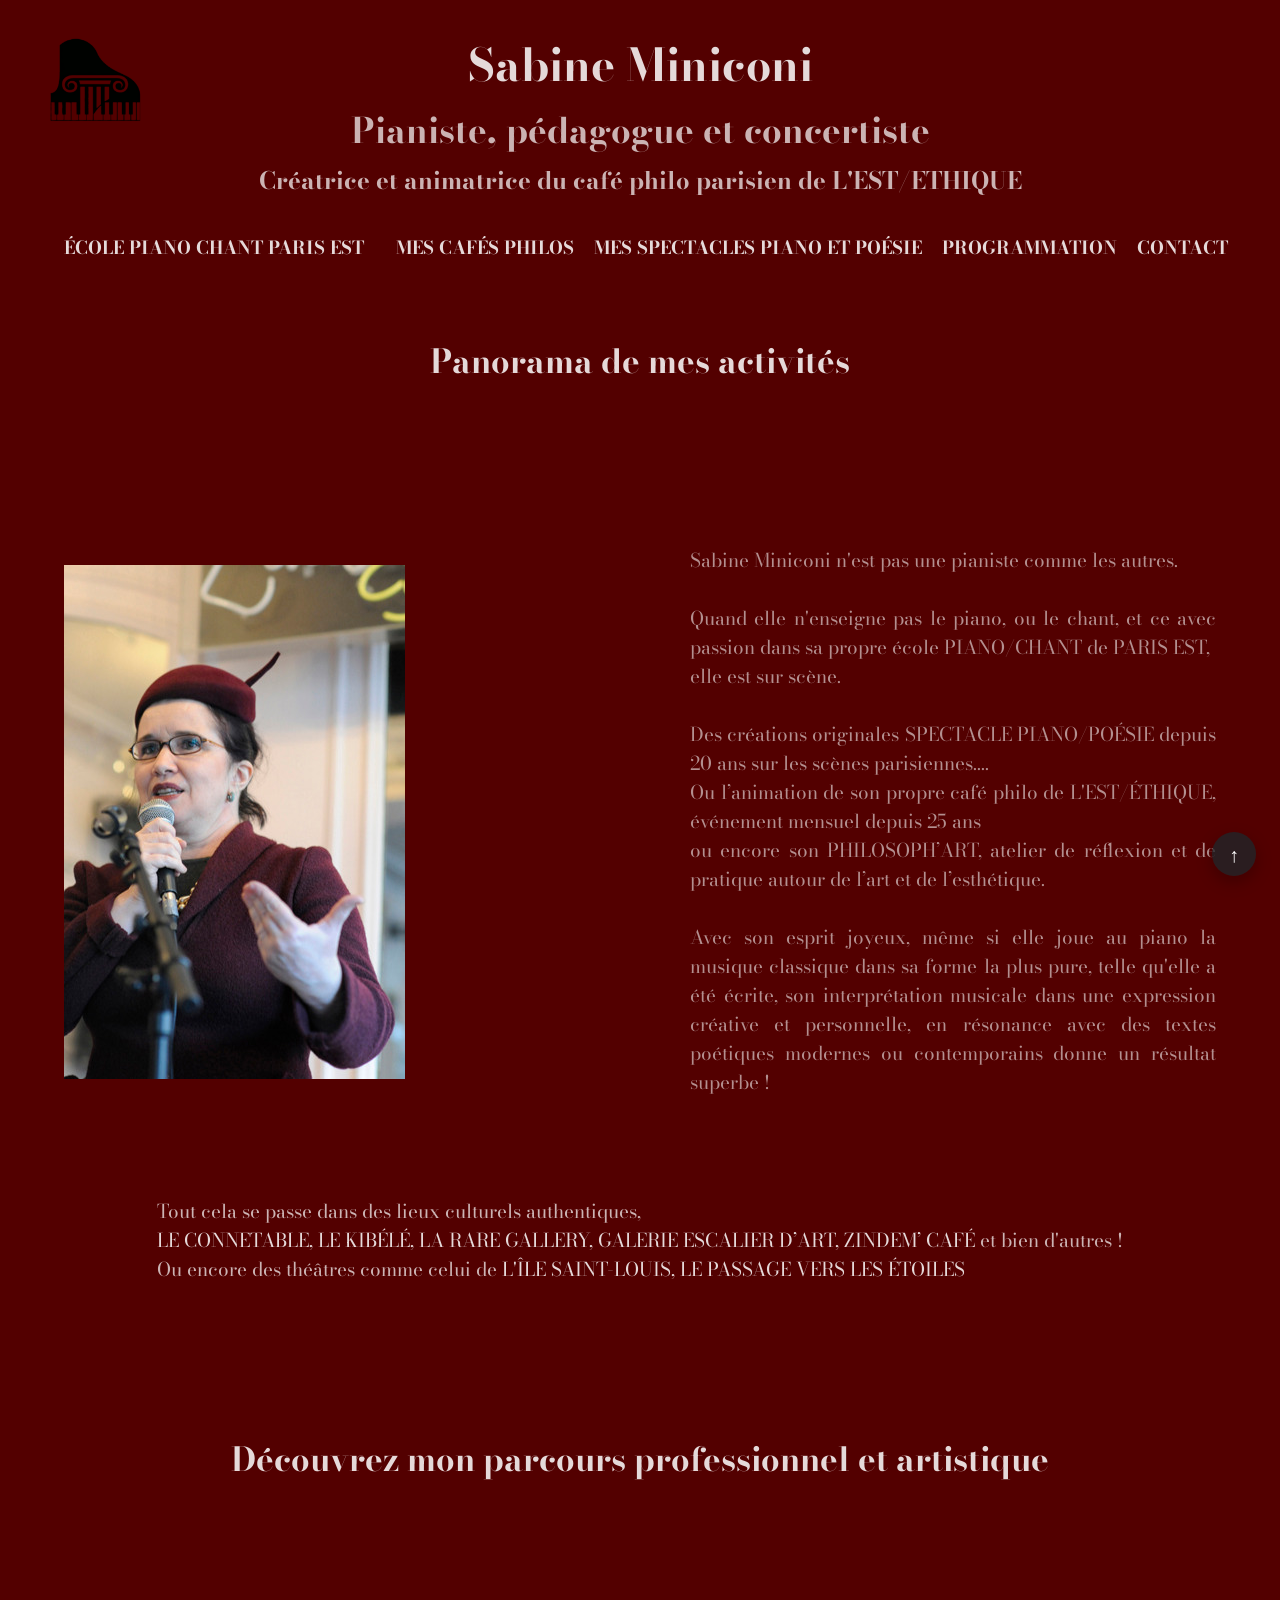
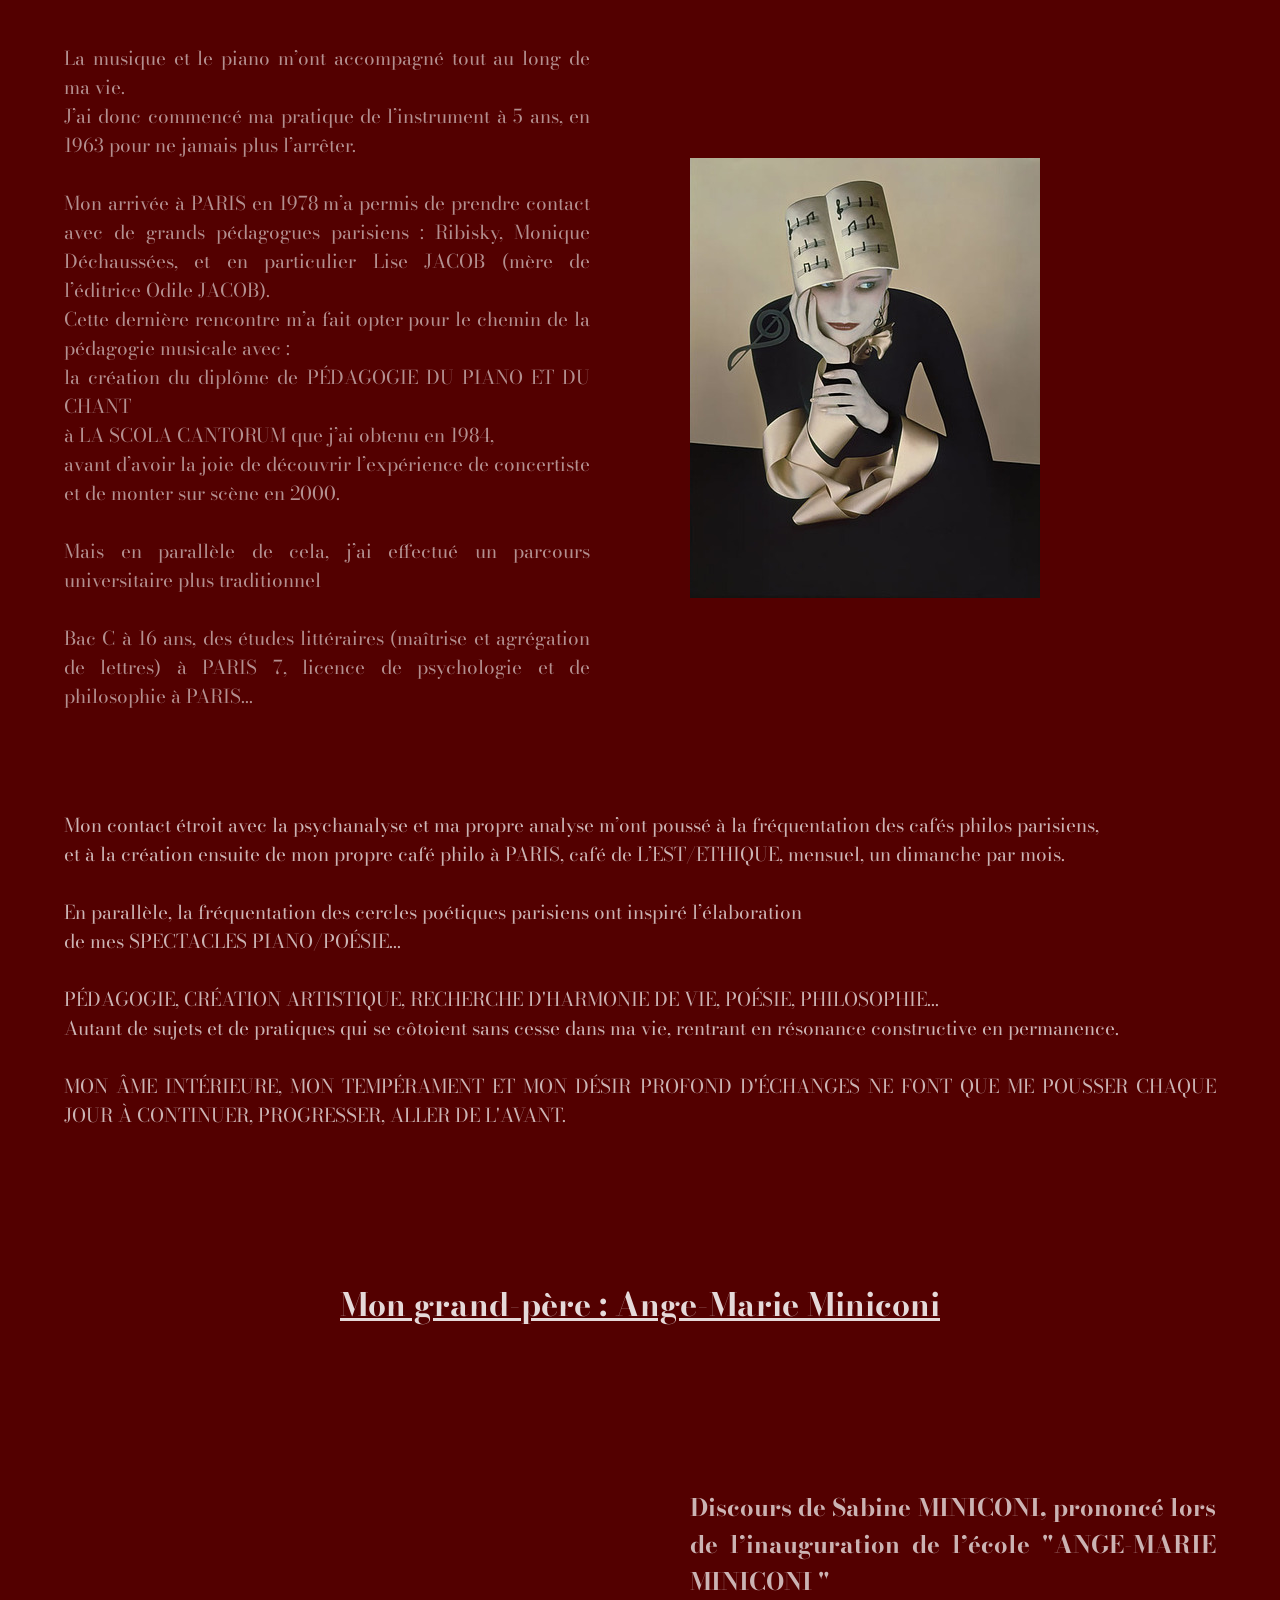
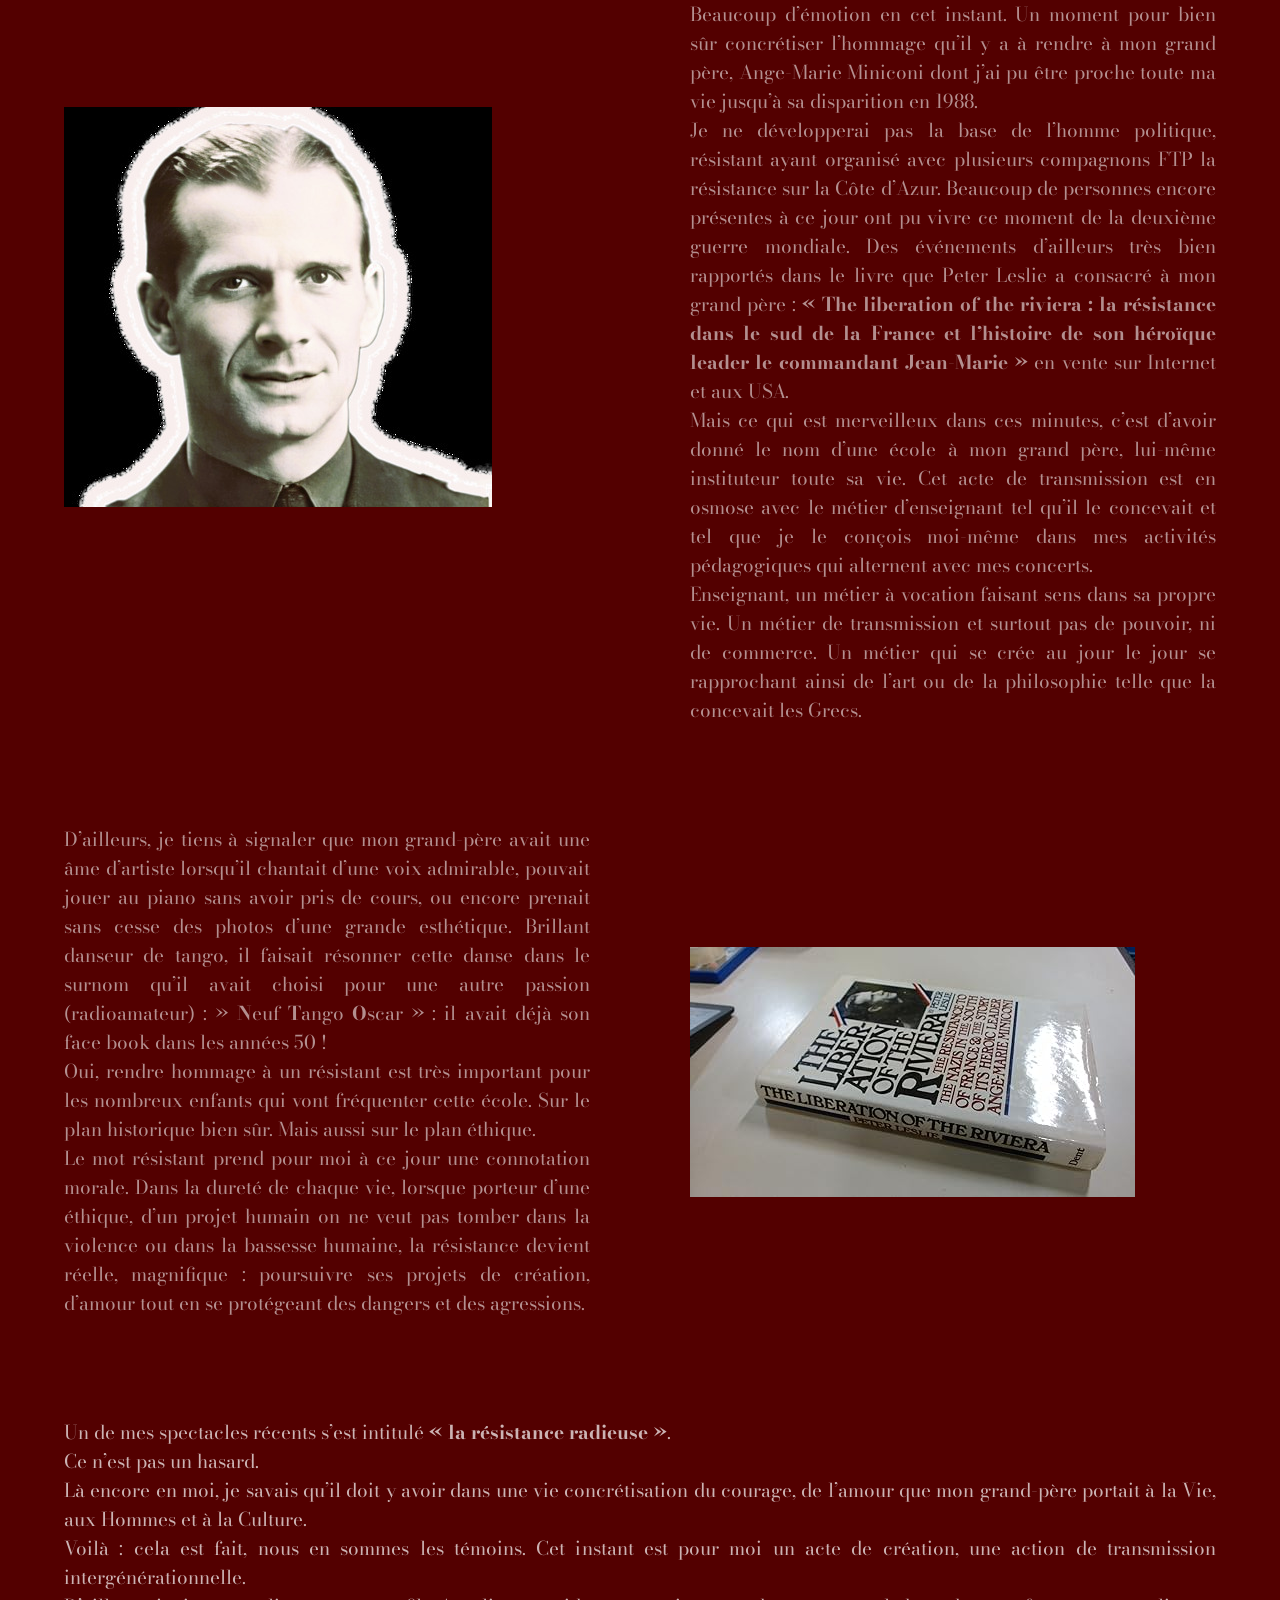
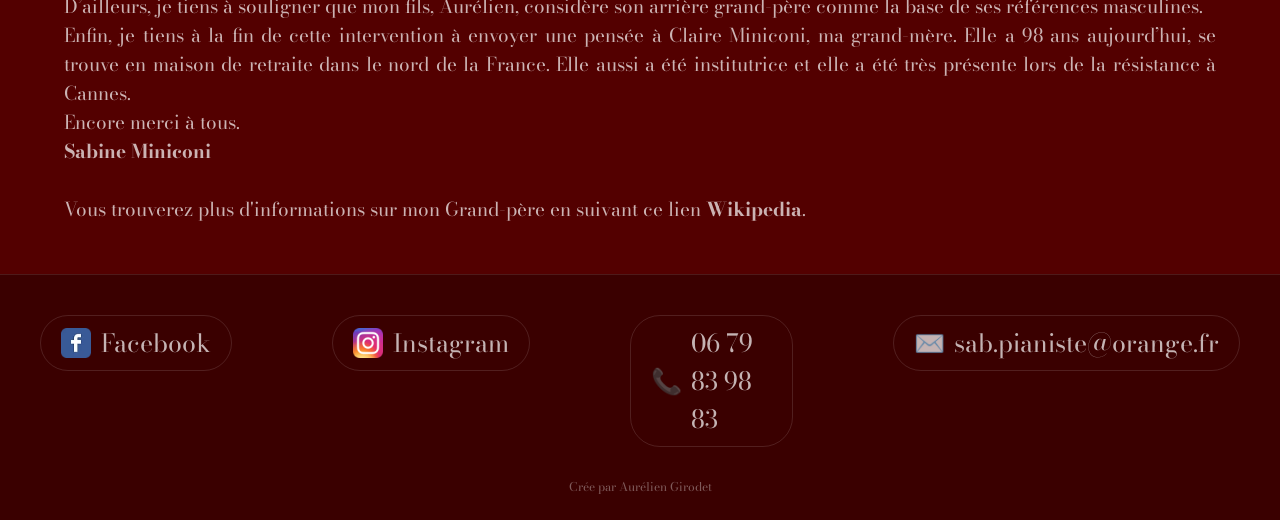
<file: index.html>
<!DOCTYPE html>
<html lang="fr">
<head>
    <meta charset="UTF-8">
    <meta name="viewport" content="width=device-width, initial-scale=1.0">
    <title>Sabine Miniconi</title>
    <link rel="preconnect" href="https://fonts.googleapis.com">
    <link rel="preconnect" href="https://fonts.gstatic.com" crossorigin>
    <link href="https://fonts.googleapis.com/css2?family=Bodoni+Moda:ital,opsz,wght@0,6..96,400..900;1,6..96,400..900&display=swap" rel="stylesheet">
    <link rel="stylesheet" href="style/style.css">
</head>
<body>
    <header class="header">

    <!-- AJOUT 1 : checkbox invisible, doit être AVANT tout le reste -->
    <input type="checkbox" id="menu-toggle">

    <div class="header-link">
        <a href="index.html" id="logo-link">
            <img src="img/header/logo_noir_fond_transparent.png" alt="Logo Sabine" class="logo-black">
            <img src="img/header/logo_blanc_fond_transparent.png" alt="Logo Sabine" class="logo-white">
        </a>
        <h1 class="header-title">
            <a href="index.html">Sabine Miniconi</a>
        </h1>
        <!-- AJOUT 2 : le bouton hamburger (label lié à la checkbox) -->
        <label for="menu-toggle" class="hamburger" aria-label="Ouvrir le menu">
            <span></span>
            <span></span>
            <span></span>
        </label>
    </div>

    <h2 class="header-title_second">Pianiste, pédagogue et concertiste</h2>
    <h2>Créatrice et animatrice du café philo parisien de L'EST/ETHIQUE</h2>

    <nav class="header-nav_bar">
        <div class="dropdown">
            <!-- AJOUT 3 : checkbox pour le sous-menu sur mobile -->
            <!-- <input type="checkbox" id="dd-ecole" class="dd-toggle"> -->
            <span class="dropbtn">école piano chant Paris Est</span>
            <div class="dropdown-content">
                <a href="pedagogie.html">Ma pédagogie</a>
                <a href="methode.html">Mes méthodes</a>
                <a href="parcours.html">Des parcours personnalisés</a>
                <a href="cours.html">Cours et stages</a>
            </div>
        </div>
        <a href="philo.html">Mes cafés philos</a>
        <a href="spectacle.html">Mes spectacles piano et poésie</a>
        <a href="programmation.html">Programmation</a>
        <a href="contact.html">Contact</a>
    </nav>

    </header>
    <main class="main">
        <article>
            <h1 class="article_title">Panorama de mes activités</h1>
            <div class="article_contain">
                <img src="img/index/index1_crop.jpg" alt="Photo de sabine" class="article_image">
                <div>
                    <p>Sabine Miniconi n'est pas une pianiste comme les autres. <br> <br>
                    Quand elle n'enseigne pas le piano, ou le chant, et ce avec passion dans sa propre école PIANO/CHANT de PARIS EST, <br> elle est sur scène. <br> <br>
                    Des créations originales <span class="uppercase">spectacle piano/poésie</span> depuis 20 ans sur les scènes parisiennes....<br>
                    Ou l’animation de son propre café philo de <span class="uppercase">l'est/éthique</span>, événement mensuel depuis 25 ans <br> 
                    ou encore son PHILOSOPH’ART, atelier de réflexion et de pratique autour de l’art et de l’esthétique. <br> <br>
                    Avec son esprit joyeux, même si elle joue au piano la musique classique dans sa forme la plus pure, telle qu'elle a été écrite, son interprétation musicale dans une expression créative et personnelle, en résonance avec des textes poétiques modernes ou contemporains donne un résultat superbe !</p>
                </div>                
            </div>
            <div class="article_footer">
                <div>
                    <p>Tout cela se passe dans des lieux culturels authentiques,</p>
                    <p><span class="uppercase very-white">Le Connetable, Le Kibélé, La Rare Gallery, Galerie Escalier D’Art, Zindem’ Café</span> et bien d'autres !</p>
                    <p>Ou encore des théâtres comme celui de <span class="uppercase very-white">L'île Saint-Louis, Le passage vers les étoiles</span></p>
                </div>
                
            </div>
        </article>
        <article>
            <h1 class="article_title">Découvrez mon parcours professionnel et artistique</h1>           
            <div class="article_contain">                
                <div>
                    <p>
                        <span class="texte_important">La musique et le piano m’ont accompagné tout au long de ma vie.</span> 
                        <br>
                        J’ai donc commencé ma pratique de l’instrument à 5 ans, en 1963 pour ne jamais plus l’arrêter. 
                        <br> <br>
                        Mon arrivée à PARIS en 1978 m’a permis de prendre contact avec de grands pédagogues parisiens : Ribisky, Monique Déchaussées, et en particulier Lise JACOB (mère de l’éditrice Odile JACOB). 
                        <br>
                        Cette dernière rencontre m’a fait opter pour le chemin de la pédagogie musicale avec : 
                        <br>
                        la création du  diplôme de <span class="uppercase">pédagogie du piano et du chant</span> <br>
                        à LA SCOLA CANTORUM que j’ai obtenu en 1984, <br>
                        avant d’avoir la joie de découvrir l’expérience de concertiste et de monter sur scène en 2000. 
                        <br> <br>
                        <span class="texte_important">Mais en parallèle de cela, j’ai effectué un parcours universitaire plus traditionnel</span> 
                        <br> <br>
                        Bac C à 16 ans, des études littéraires (maîtrise et agrégation de lettres) à PARIS 7, licence de psychologie et de philosophie à PARIS...
                    </p>
                </div>
                <img src="img/index/index2_crop_resize.jpg" alt="Exemple" class="article_image">         
            </div>
            <div class="article_footer">
                <p>
                    Mon contact étroit avec la psychanalyse et ma propre analyse m’ont poussé à la fréquentation des cafés philos parisiens, <br>
                    et <span class="texte_important">à la création ensuite de mon propre café philo à PARIS, café de L’EST/ETHIQUE, mensuel, un dimanche par mois.</span>
                    <br> <br>
                    En parallèle, la fréquentation des cercles poétiques parisiens ont inspiré l’élaboration <br>
                    de mes <span class="uppercase">spectacles piano/poésie</span>...
                    <br> <br>
                    <span class="uppercase">pédagogie, création artistique, recherche d'harmonie de vie, poésie, philosophie...</span> <br>
                    Autant de sujets et de pratiques qui se côtoient sans cesse dans ma vie, rentrant en résonance constructive en permanence. 
                    <br> 
                    <br>
                    <span class="uppercase">Mon âme intérieure, mon tempérament et mon désir profond d'échanges ne font que me pousser chaque jour à continuer, progresser, aller de l'avant.</span>
                </p>
            </div>              
        </article>
        <article>
            <h1 class="article_title title-papy">Mon grand-père : Ange-Marie Miniconi</h1>
            <div class="article_contain">
                <img src="img/index/index3_resize.jpg" alt="Photo de mon grand grand-père" class="article_image">
                <div>
                    <h2>Discours de Sabine MINICONI, prononcé lors de l’inauguration de l’école "ANGE-MARIE MINICONI "</h2>
                    <p>Beaucoup d’émotion en cet instant. Un moment pour bien sûr concrétiser l’hommage qu’il y a à rendre à mon grand père, Ange-Marie Miniconi dont j’ai pu être proche toute ma vie jusqu’à sa disparition en 1988. <br>
                    Je ne développerai pas la base de l’homme politique, résistant ayant organisé avec plusieurs compagnons FTP la résistance sur la Côte d’Azur. Beaucoup de personnes encore présentes à ce jour ont pu vivre ce moment de la deuxième guerre mondiale. Des événements d’ailleurs très bien rapportés dans le livre que Peter Leslie a consacré à mon grand père : <b>« The liberation of the riviera : la résistance dans le sud de la France et l’histoire de son héroïque leader le commandant Jean-Marie »</b> en vente sur Internet et aux USA. <br>
                    Mais ce qui est merveilleux dans ces minutes, c’est d’avoir donné le nom d’une école à mon grand père, lui-même instituteur toute sa vie. Cet acte de transmission est en osmose avec le métier d’enseignant tel qu’il le concevait et tel que je le conçois moi-même dans mes activités pédagogiques qui alternent avec mes concerts. <br>
                    Enseignant, un métier à vocation faisant sens dans sa propre vie. Un métier de transmission et surtout pas de pouvoir, ni de commerce. Un métier qui se crée au jour le jour se rapprochant ainsi de l’art ou de la philosophie telle que la concevait les Grecs.
                    </p>
                </div>  
            </div>
            <div class="article_contain">
                <div>
                    <p>
                    D’ailleurs, je tiens à signaler que mon grand-père avait une âme d’artiste lorsqu’il chantait d’une voix admirable, pouvait jouer au piano sans avoir pris de cours, ou encore prenait sans cesse des photos d’une grande esthétique. Brillant danseur de tango, il faisait résonner cette danse dans le surnom qu’il avait choisi pour une autre passion (radioamateur) : » <b>N</b>euf <b>T</b>ango <b>O</b>scar » : il avait déjà son face book dans les années 50 ! <br>
                    Oui, rendre hommage à un résistant est très important pour les nombreux enfants qui vont fréquenter cette école. Sur le plan historique bien sûr. Mais aussi sur le plan éthique. <br>
                    Le mot résistant prend pour moi à ce jour une connotation morale. Dans la dureté de chaque vie, lorsque porteur d’une éthique, d’un projet humain on ne veut pas tomber dans la violence ou dans la bassesse humaine, la résistance devient réelle, magnifique : poursuivre ses projets de création, d’amour tout en se protégeant des dangers et des agressions.
                    </p>
                </div>
                <img src="img/index/index4.jpg" alt="Photo du livre 'The liberation of the riviera'" class="article_image">
            </div> 
            <div class="article_footer">
                <p>
                    Un de mes spectacles récents s’est intitulé <b>« la résistance radieuse »</b>. <br>
                    Ce n’est pas un hasard. <br>
                    Là encore en moi, je savais qu’il doit y avoir dans une vie concrétisation du courage, de l’amour que mon grand-père portait à la Vie, aux Hommes et à la Culture. <br>
                    Voilà : cela est fait, nous en sommes les témoins. Cet instant est pour moi un acte de création, une action de transmission intergénérationnelle. <br>
                    D’ailleurs, je tiens à souligner que mon fils, Aurélien, considère son arrière grand-père comme la base de ses références masculines. <br>
                    Enfin, je tiens à la fin de cette intervention à envoyer une pensée à Claire Miniconi, ma grand-mère. Elle a 98 ans aujourd’hui, se trouve en maison de retraite dans le nord de la France. Elle aussi a été institutrice et elle a été très présente lors de la résistance à Cannes. <br>
                    Encore merci à tous. <br>
                    <b>Sabine Miniconi</b> <br> <br>
                    Vous trouverez plus d'informations sur mon Grand-père en suivant ce lien  <a href="https://fr.wikipedia.org/wiki/Ange-Marie_Miniconi"><b>Wikipedia</b></a>.
                </p>
            </div>
        </article>
    </main>
    <aside>
        <a href="#top" class="back-to-top" aria-label="Retour en haut">
          ↑
        </a>
    </aside>
    <footer>
        <div class="social-bar">
           <div class="facebook">
                <a href="https://www.facebook.com/sabine.miniconi" target="_blank"><img src="img/social-logo/facebook.png" class="social-logo" alt="Lien vers le Facebook de Sabine"> Facebook</a>
           </div>
           <div class="instagram">
                <a href="https://www.instagram.com/sabineminiconi/" target="_blank"><img src="img/social-logo/instagram.png" class="social-logo" alt="Lien vers l'instagram de Sabine"> Instagram</a>
           </div>
           <div class="phone">
                <a href="tel:+33679839883"><span class="social-logo">📞</span> 06 79 83 98 83</a>
           </div>
           <div class="mail">
                <a href="mailto:sab.pianiste@orange.fr"><span class="social-logo">✉️</span> sab.pianiste@orange.fr</a>
           </div>
        </div>
        <div class="copyright">Crée par Aurélien Girodet</div>
    </footer>
</body>
</html>
</file>
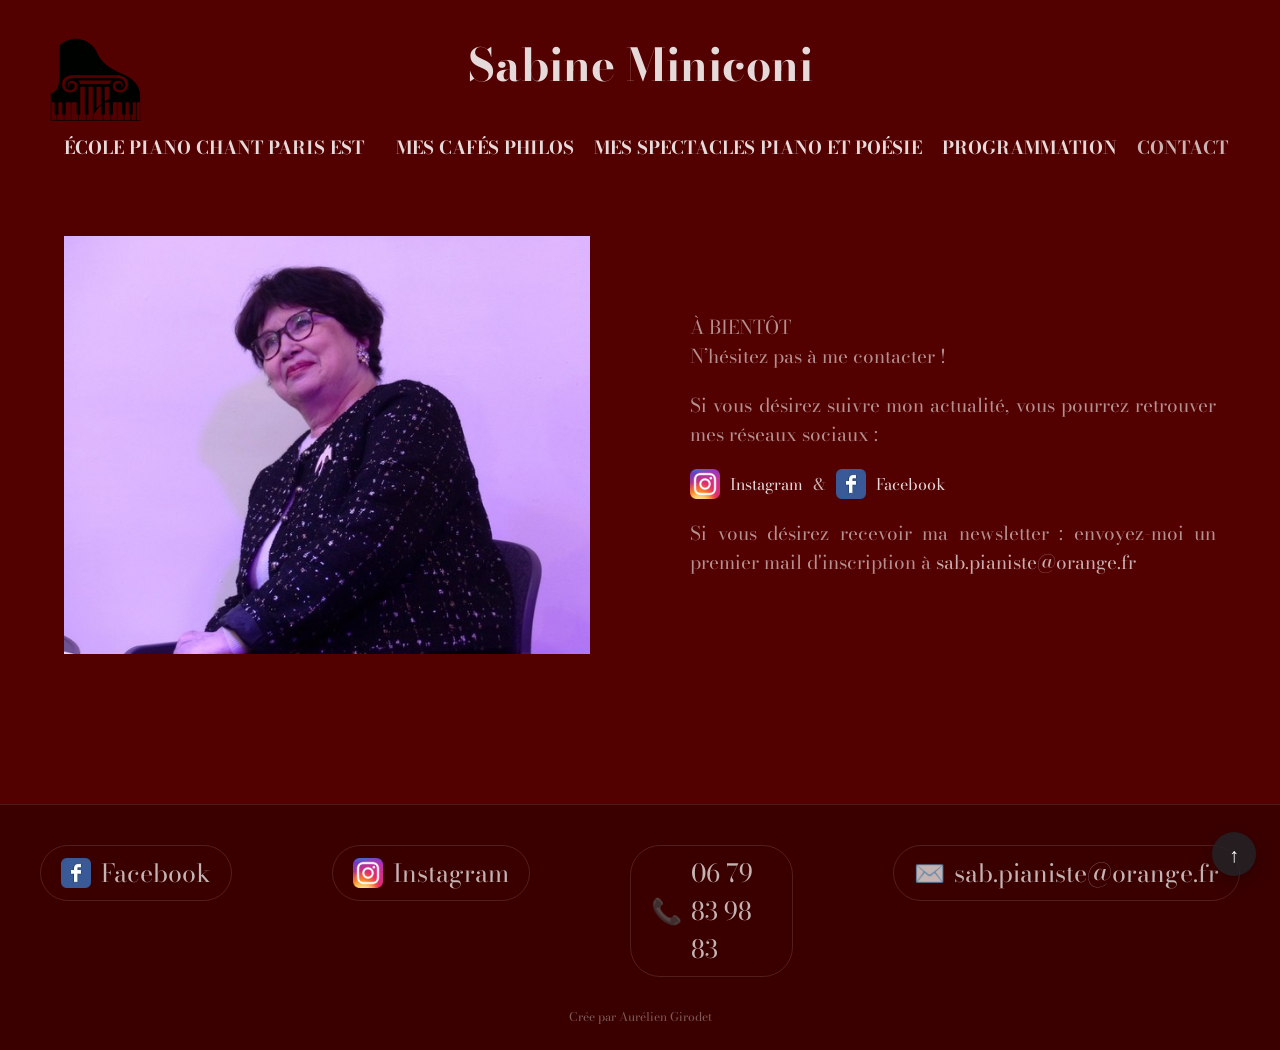
<file: contact.html>
<!DOCTYPE html>
<html lang="fr">
<head>
    <meta charset="UTF-8">
    <meta name="viewport" content="width=device-width, initial-scale=1.0">
    <title>Sabine Miniconi | Contactez-moi</title>
    <link rel="preconnect" href="https://fonts.googleapis.com">
    <link rel="preconnect" href="https://fonts.gstatic.com" crossorigin>
    <link href="https://fonts.googleapis.com/css2?family=Bodoni+Moda:ital,opsz,wght@0,6..96,400..900;1,6..96,400..900&display=swap" rel="stylesheet">
    <link rel="stylesheet" href="style/style.css">
</head>
<body>
    <header class="header">

    <!-- AJOUT 1 : checkbox invisible, doit être AVANT tout le reste -->
    <input type="checkbox" id="menu-toggle">

    <div class="header-link">
        <a href="index.html" id="logo-link">
            <img src="img/header/logo_noir_fond_transparent.png" alt="Logo Sabine" class="logo-black">
            <img src="img/header/logo_blanc_fond_transparent.png" alt="Logo Sabine" class="logo-white">
        </a>
        <h1 class="header-title">
            <a href="index.html">Sabine Miniconi</a>
        </h1>
        <!-- AJOUT 2 : le bouton hamburger (label lié à la checkbox) -->
        <label for="menu-toggle" class="hamburger" aria-label="Ouvrir le menu">
            <span></span>
            <span></span>
            <span></span>
        </label>
    </div>


    <nav class="header-nav_bar">
        <div class="dropdown">
            <!-- AJOUT 3 : checkbox pour le sous-menu sur mobile -->
            <!-- <input type="checkbox" id="dd-ecole" class="dd-toggle"> -->
            <span class="dropbtn">école piano chant Paris Est</span>
            <div class="dropdown-content">
                <a href="pedagogie.html">Ma pédagogie</a>
                <a href="methode.html">Mes méthodes</a>
                <a href="parcours.html">Des parcours personnalisés</a>
                <a href="cours.html">Cours et stages</a>
            </div>
        </div>
        <a href="philo.html">Mes cafés philos</a>
        <a href="spectacle.html">Mes spectacles piano et poésie</a>
        <a href="programmation.html">Programmation</a>
        <a href="contact.html" class="active">Contact</a>
    </nav>

    </header>
    <main class="main">
        <article>
            <div class="article_contain">
                <img src="img/contact/contact_1-600.jpg" alt="Sabine" class="article_image">
                <div class="grid-column">
                    <p>
                        <span class="uppercase">à bientôt</span> <br>
                        N’hésitez pas à me contacter !
                    </p>
                    <p>
                        Si vous désirez suivre mon actualité, vous pourrez retrouver mes réseaux sociaux :                          
                    </p>
                    <div class="contact-link">
                        <a href="https://www.instagram.com/sabineminiconi/" target="_blank"><img src="img/social-logo/instagram.png"class="social-logo" alt="Lien vers l'instagram de Sabine"> Instagram</a> & <a href="https://www.facebook.com/sabine.miniconi" target="_blank"><img src="img/social-logo/facebook.png"class="social-logo" alt="Lien vers le Facebook de Sabine"> Facebook</a>
                    </div>
                    <p>
                        Si vous désirez recevoir ma newsletter : envoyez-moi un premier mail d'inscription à <a href="mailto:sab.pianiste@orange.fr">sab.pianiste@orange.fr</a>
                    </p>
                </div>
            </div>
            <div class="article_contain">
                
            </div>

        </article>
    </main>
    <aside>
        <a href="#top" class="back-to-top" aria-label="Retour en haut">
          ↑
        </a>
    </aside>
    <footer>
        <div class="social-bar">
           <div class="facebook">
                <a href="https://www.facebook.com/sabine.miniconi" target="_blank"><img src="img/social-logo/facebook.png" class="social-logo" alt="Lien vers le Facebook de Sabine"> Facebook</a>
           </div>
           <div class="instagram">
                <a href="https://www.instagram.com/sabineminiconi/" target="_blank"><img src="img/social-logo/instagram.png" class="social-logo" alt="Lien vers l'instagram de Sabine"> Instagram</a>
           </div>
           <div class="phone">
                <a href="tel:+33679839883"><span class="social-logo">📞</span> 06 79 83 98 83</a>
           </div>
           <div class="mail">
                <a href="mailto:sab.pianiste@orange.fr"><span class="social-logo">✉️</span> sab.pianiste@orange.fr</a>
           </div>
        </div>
        <div class="copyright">Crée par Aurélien Girodet</div>
    </footer>
</body>
</html>
</file>
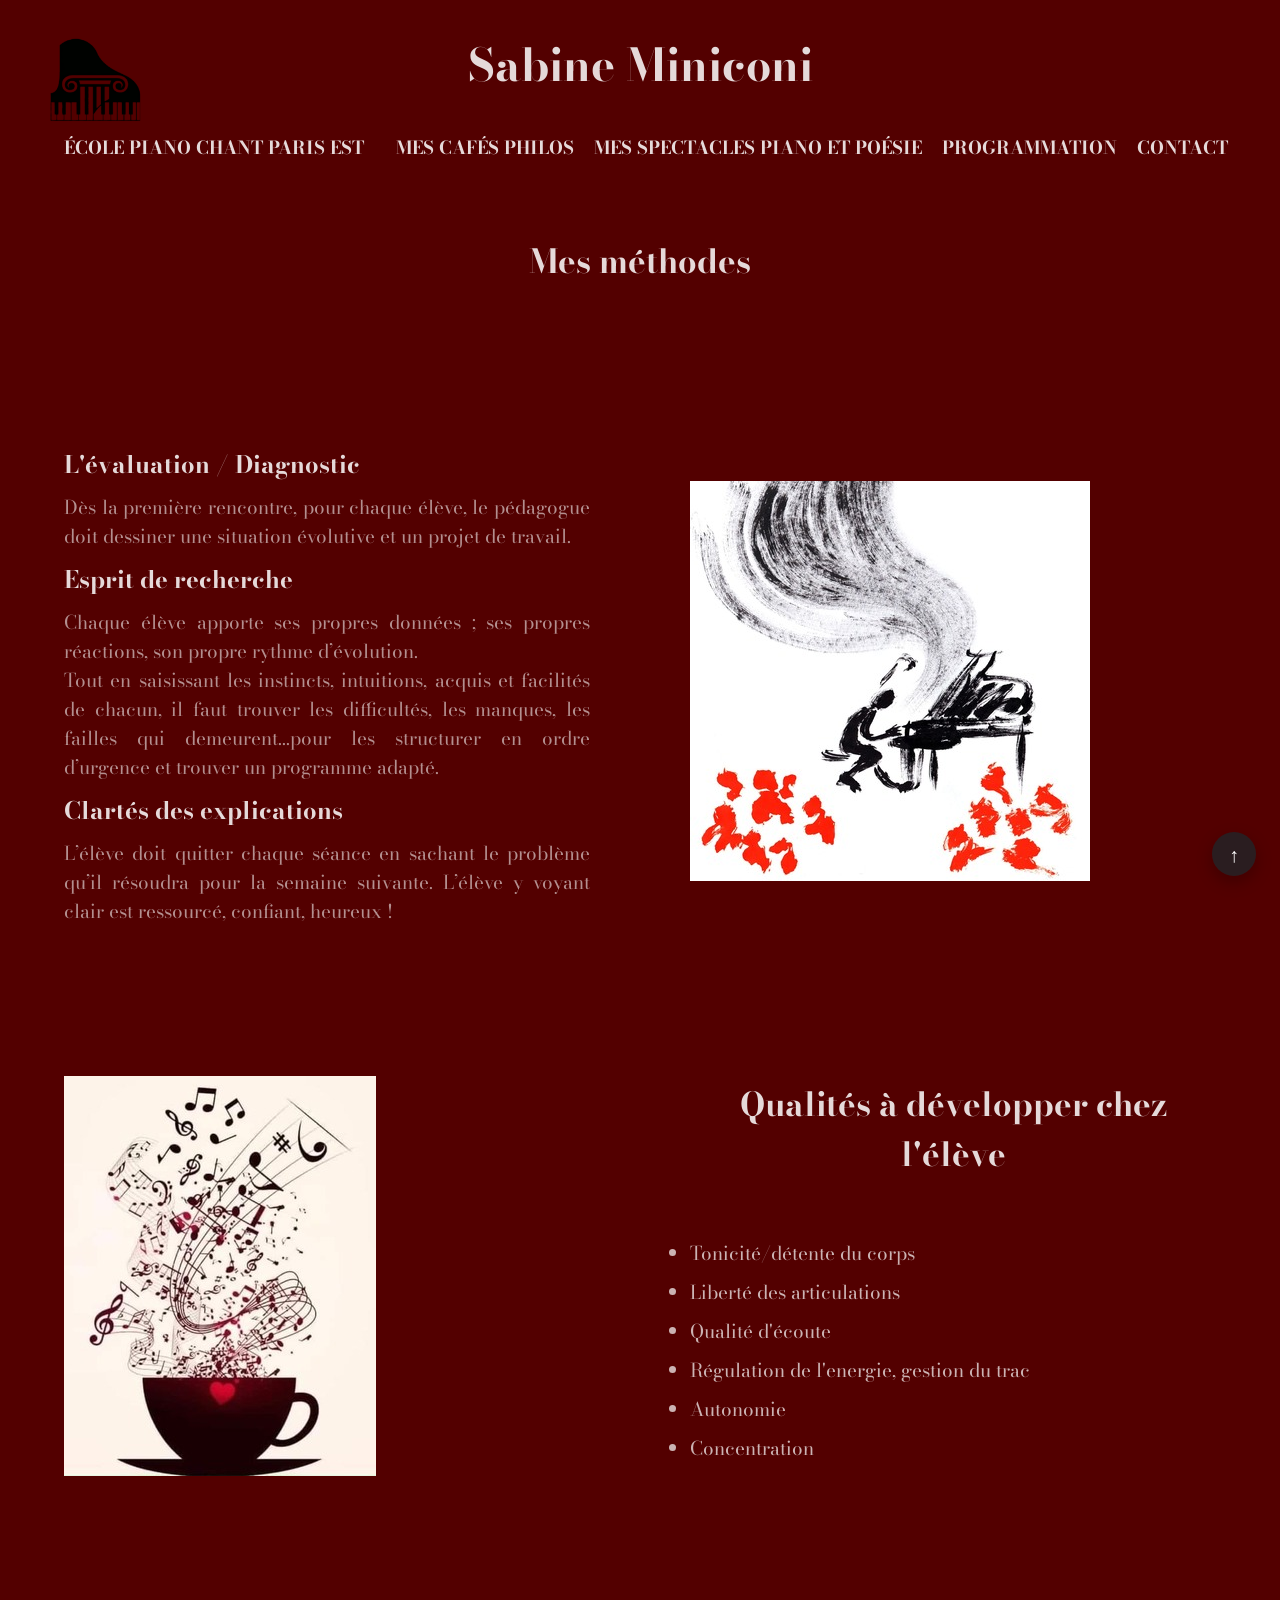
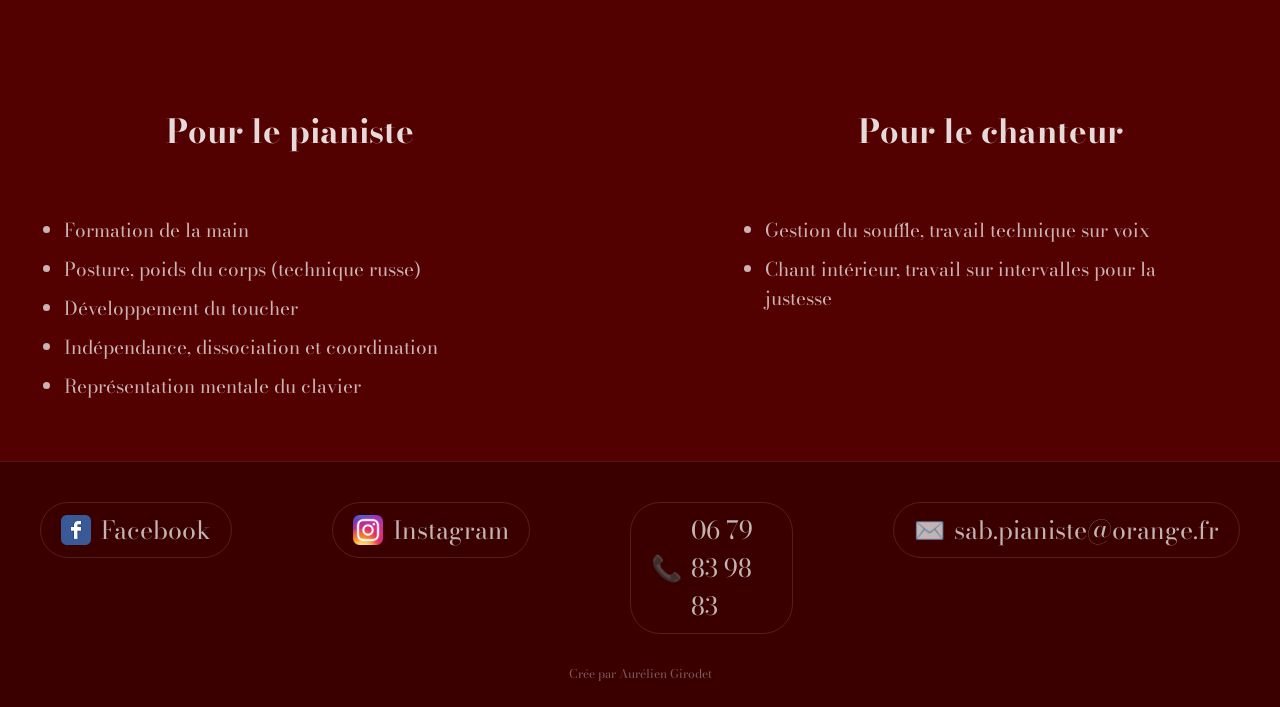
<file: methode.html>
<!DOCTYPE html>
<html lang="fr">
<head>
    <meta charset="UTF-8">
    <meta name="viewport" content="width=device-width, initial-scale=1.0">
    <title>Sabine Miniconi | Mes méthodes | Ecole de piano et chant Paris Est</title>
    <link rel="preconnect" href="https://fonts.googleapis.com">
    <link rel="preconnect" href="https://fonts.gstatic.com" crossorigin>
    <link href="https://fonts.googleapis.com/css2?family=Bodoni+Moda:ital,opsz,wght@0,6..96,400..900;1,6..96,400..900&display=swap" rel="stylesheet">
    <link rel="stylesheet" href="style/style.css">
    <link rel="stylesheet" href="style/lightbox.css">
</head>
<body>
    <header class="header">

    <!-- AJOUT 1 : checkbox invisible, doit être AVANT tout le reste -->
    <input type="checkbox" id="menu-toggle">

    <div class="header-link">
        <a href="index.html" id="logo-link">
            <img src="img/header/logo_noir_fond_transparent.png" alt="Logo Sabine" class="logo-black">
            <img src="img/header/logo_blanc_fond_transparent.png" alt="Logo Sabine" class="logo-white">
        </a>
        <h1 class="header-title">
            <a href="index.html">Sabine Miniconi</a>
        </h1>
        <!-- AJOUT 2 : le bouton hamburger (label lié à la checkbox) -->
        <label for="menu-toggle" class="hamburger" aria-label="Ouvrir le menu">
            <span></span>
            <span></span>
            <span></span>
        </label>
    </div>

    <nav class="header-nav_bar">
        <div class="dropdown">
            <!-- AJOUT 3 : checkbox pour le sous-menu sur mobile -->
            <!-- <input type="checkbox" id="dd-ecole" class="dd-toggle"> -->
            <span class="dropbtn">école piano chant Paris Est</span>
            <div class="dropdown-content">
                <a href="pedagogie.html">Ma pédagogie</a>
                <a href="methode.html" class="active">Mes méthodes</a>
                <a href="parcours.html">Des parcours personnalisés</a>
                <a href="cours.html">Cours et stages</a>
            </div>
        </div>
        <a href="philo.html">Mes cafés philos</a>
        <a href="spectacle.html">Mes spectacles piano et poésie</a>
        <a href="programmation.html">Programmation</a>
        <a href="contact.html">Contact</a>
    </nav>

    </header>
    <main class="main">
        <h1 class="methode_title">Mes méthodes</h1>
        <article>
            <div class="article_contain">
                <div>
                    <h2 class="methode_subtitle">L'évaluation / Diagnostic</h2>
                    <p>
                        Dès la première rencontre, pour chaque élève, le pédagogue doit dessiner  une situation évolutive et un projet de travail.
                    </p>
                    <h2 class="methode_subtitle">Esprit de recherche</h2>
                    <p>
                        Chaque élève apporte ses propres données ; ses propres réactions, son propre rythme d’évolution. <br>
                        Tout en saisissant les instincts, intuitions, acquis et facilités de chacun, il faut trouver les difficultés, les manques, les failles qui demeurent...pour les structurer en ordre d’urgence et trouver un programme adapté.
                    </p>
                    <h2 class="methode_subtitle">Clartés des explications</h2>
                    <p>
                        L’élève doit quitter chaque séance en sachant le problème qu’il résoudra pour la semaine suivante. L’élève y voyant clair est ressourcé, confiant, heureux !
                    </p> 
                </div>
                <img src="img/methode/methode_1.jpg" alt="">
            </div>
        </article>
        <article>
            <div class="article_contain">
                <img src="img/methode/methode_2_resize_400.jpg" alt="">
                <div>
                    <h1 class="article_title">Qualités à développer chez l'élève</h1>
                    <div class="article_contain_list">
                        <ul>
                            <li>Tonicité/détente du corps</li>
                            <li>Liberté des articulations</li>
                            <li>Qualité d'écoute</li>
                            <li>Régulation de l'energie, gestion du trac</li>
                            <li>Autonomie</li>
                            <li>Concentration</li>
                        </ul>
                    </div>    
                </div>           
            </div>
        </article>
        <article>
            <div class="article_contain_last">
                <div>
                    <h1 class="article_title">Pour le pianiste</h1>
                    <div class="article_contain_list">
                        <ul>
                            <li>Formation de la main</li>
                            <li>Posture, poids du corps (technique russe)</li>
                            <li>Développement du toucher</li>
                            <li>Indépendance, dissociation et coordination</li>
                            <li>Représentation mentale du clavier</li>
                        </ul>          
                    </div>
                </div>
                <div>
                    <h1 class="article_title">Pour le chanteur</h1>
                    <div class="article_contain_list">
                        <ul>
                            <li>Gestion du souffle, travail technique sur voix</li>
                            <li>Chant intérieur, travail sur intervalles pour la justesse</li>
                        </ul>
                    </div>
                </div>
        </article>
    </main>
    <aside>
        <a href="#top" class="back-to-top" aria-label="Retour en haut">
          ↑
        </a>
    </aside>
    <footer>
        <div class="social-bar">
           <div class="facebook">
                <a href="https://www.facebook.com/sabine.miniconi" target="_blank"><img src="img/social-logo/facebook.png" class="social-logo" alt="Lien vers le Facebook de Sabine"> Facebook</a>
           </div>
           <div class="instagram">
                <a href="https://www.instagram.com/sabineminiconi/" target="_blank"><img src="img/social-logo/instagram.png" class="social-logo" alt="Lien vers l'instagram de Sabine"> Instagram</a>
           </div>
           <div class="phone">
                <a href="tel:+33679839883"><span class="social-logo">📞</span> 06 79 83 98 83</a>
           </div>
           <div class="mail">
                <a href="mailto:sab.pianiste@orange.fr"><span class="social-logo">✉️</span> sab.pianiste@orange.fr</a>
           </div>
        </div>
        <div class="copyright">Crée par Aurélien Girodet</div>
    </footer>
</body>
</html>
</file>
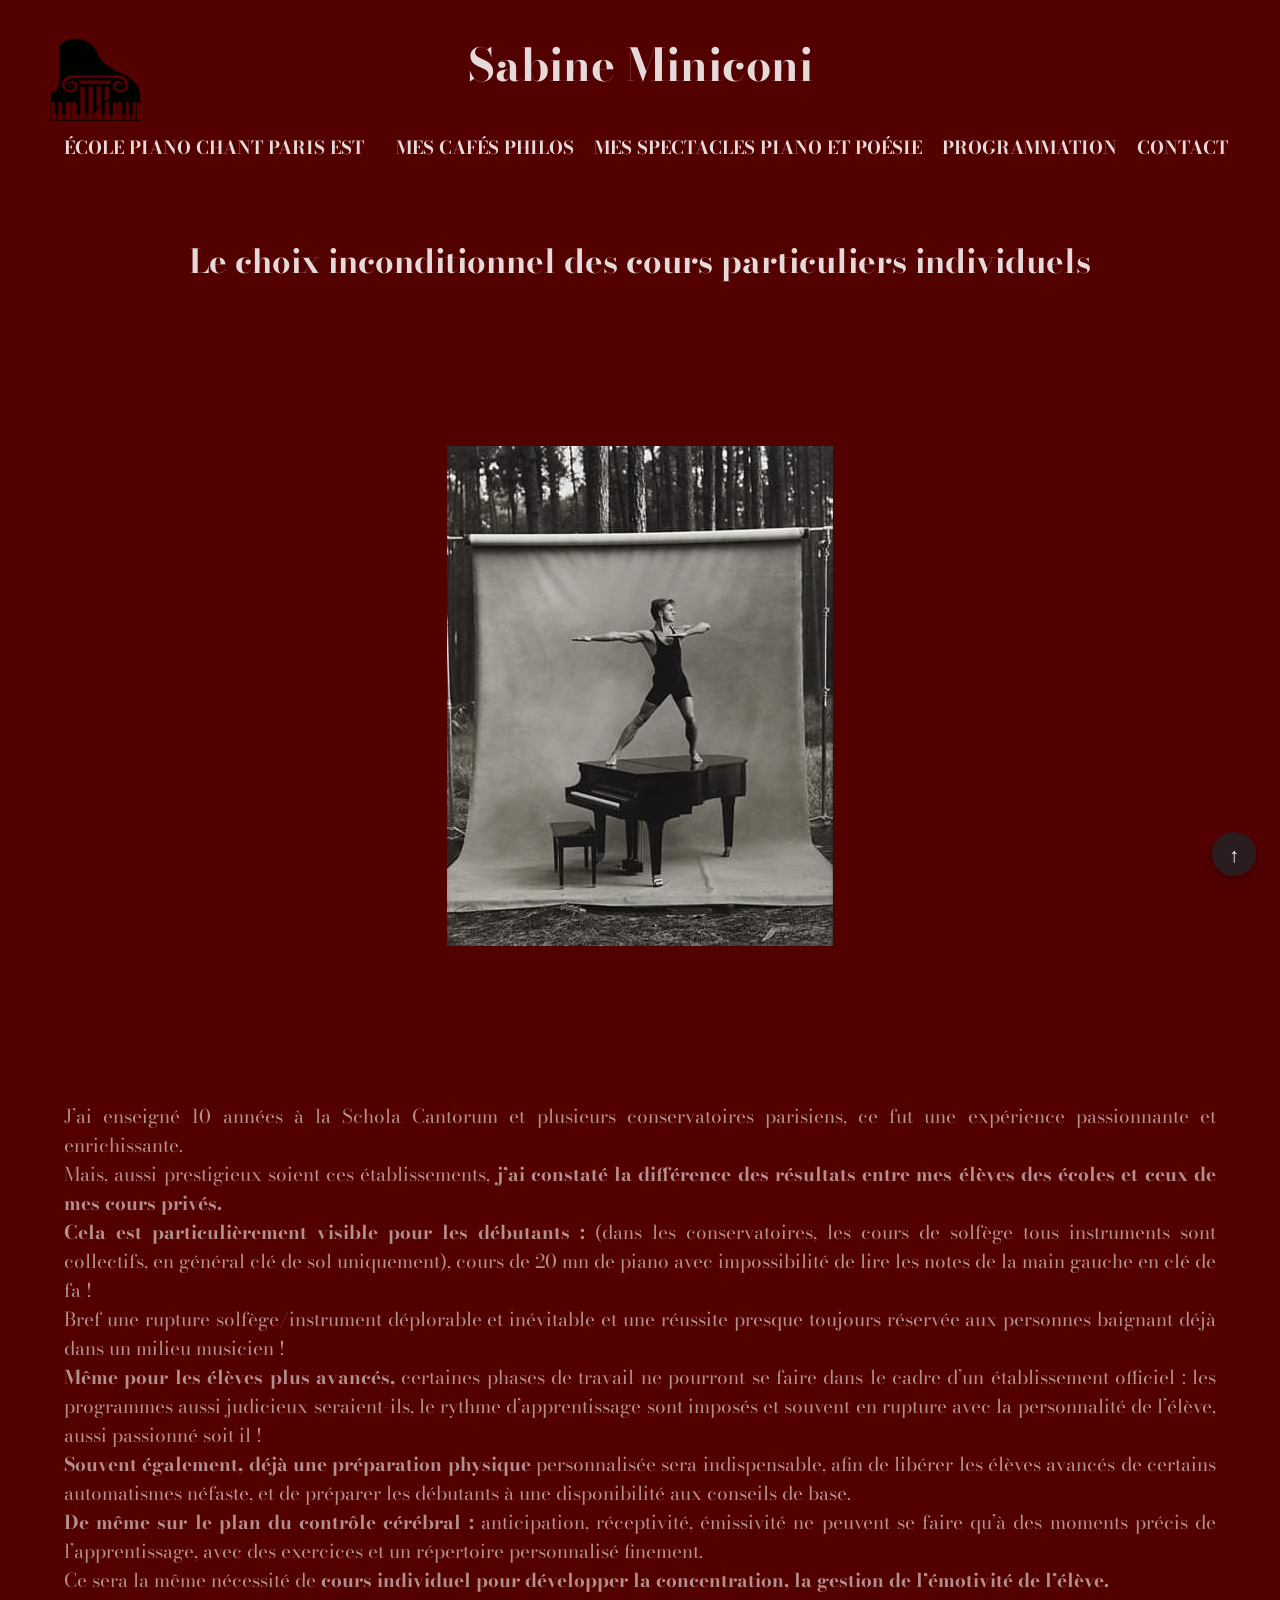
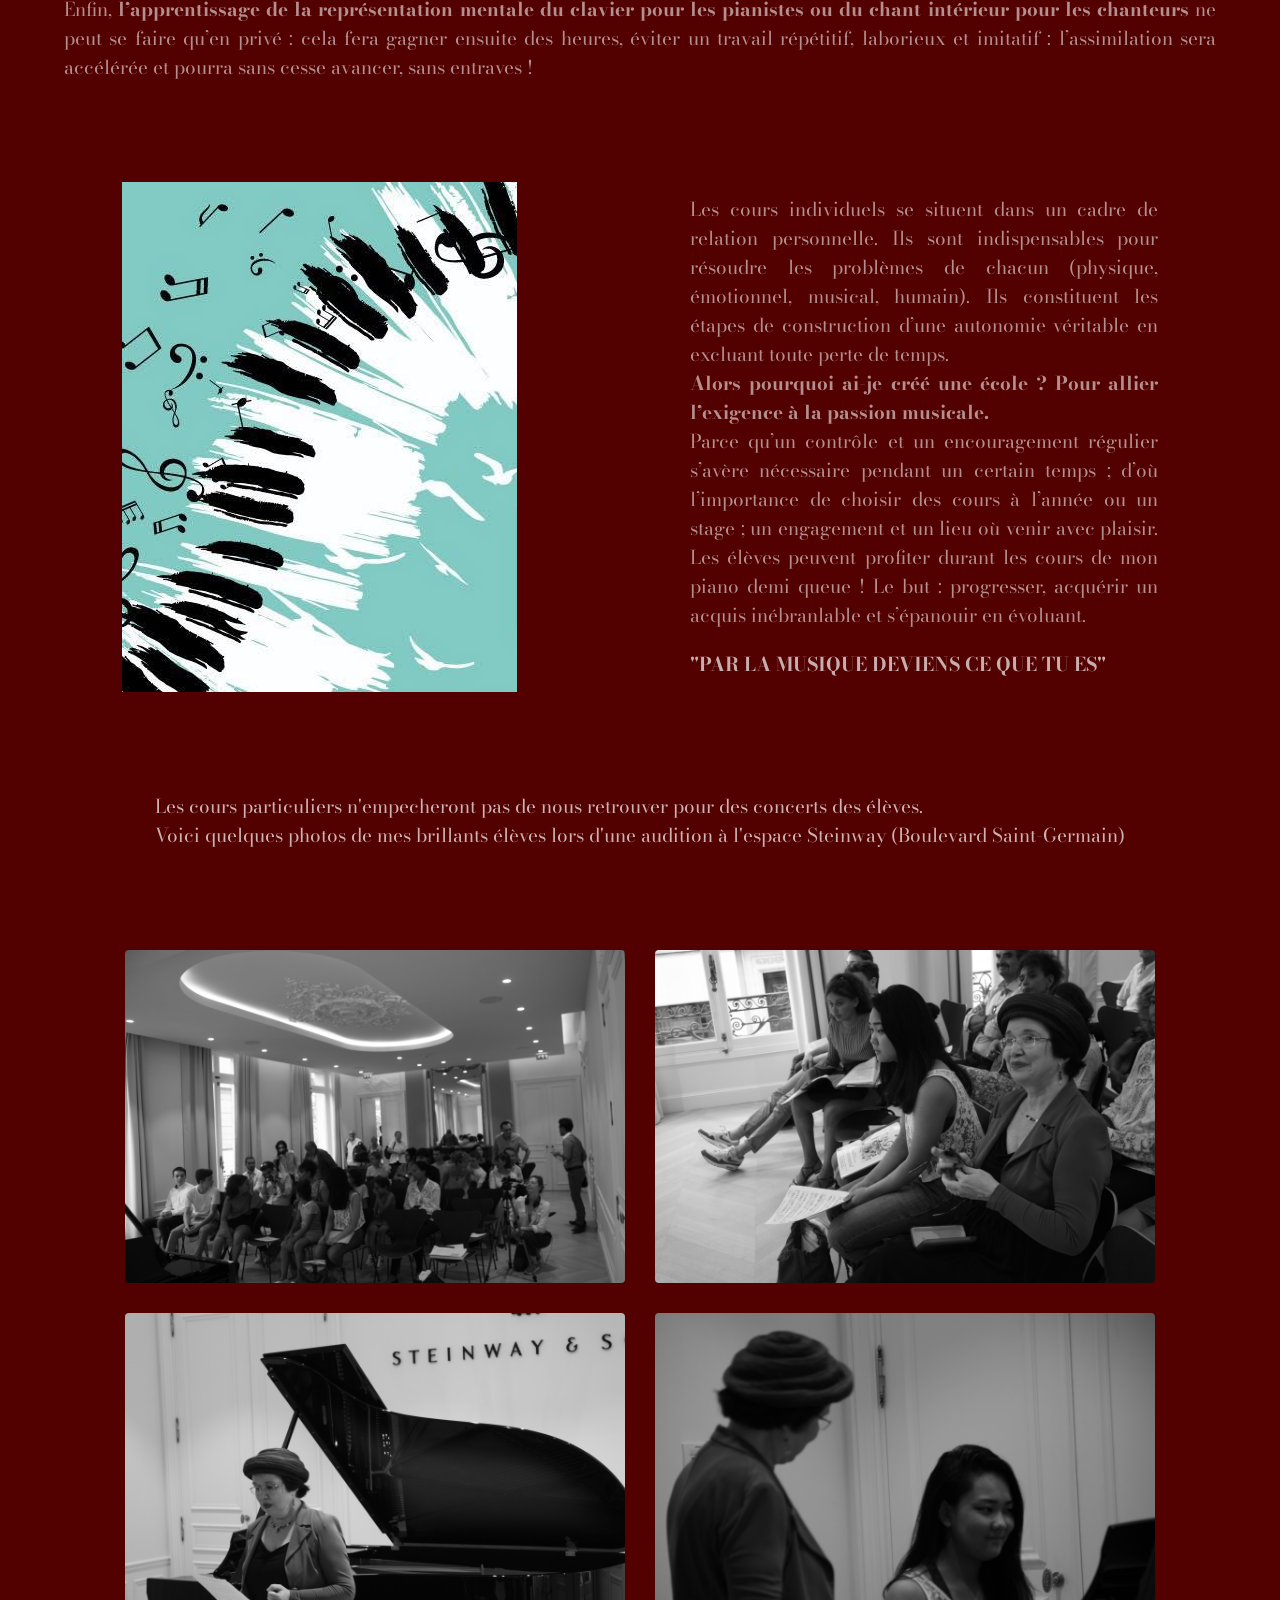
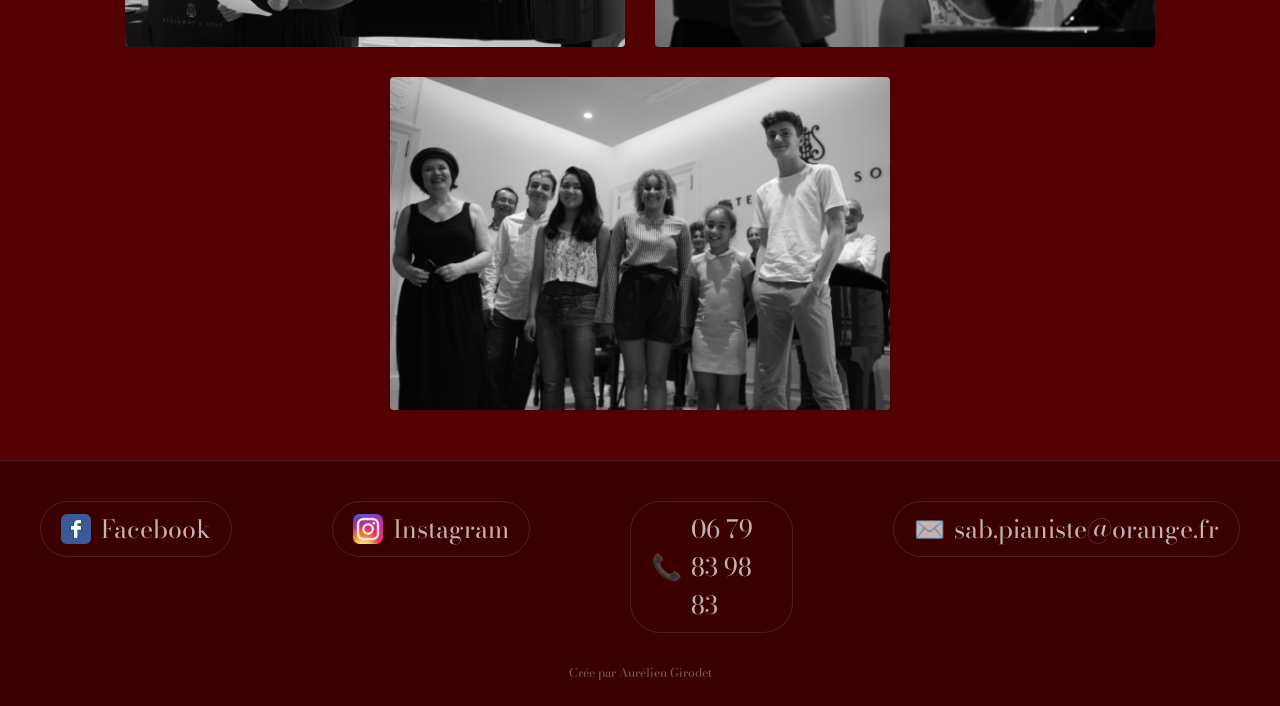
<file: parcours.html>
<!DOCTYPE html>
<html lang="fr">
<head>
    <meta charset="UTF-8">
    <meta name="viewport" content="width=device-width, initial-scale=1.0">
    <title>Sabine Miniconi | Des parcours personnalisés | Ecole de piano et chant Paris Est</title>
    <link rel="preconnect" href="https://fonts.googleapis.com">
    <link rel="preconnect" href="https://fonts.gstatic.com" crossorigin>
    <link href="https://fonts.googleapis.com/css2?family=Bodoni+Moda:ital,opsz,wght@0,6..96,400..900;1,6..96,400..900&display=swap" rel="stylesheet">
    <link rel="stylesheet" href="style/style.css">
    <link rel="stylesheet" href="style/lightbox.css">
</head>
<body>
    <header class="header">

    <!-- AJOUT 1 : checkbox invisible, doit être AVANT tout le reste -->
    <input type="checkbox" id="menu-toggle">

    <div class="header-link">
        <a href="index.html" id="logo-link">
            <img src="img/header/logo_noir_fond_transparent.png" alt="Logo Sabine" class="logo-black">
            <img src="img/header/logo_blanc_fond_transparent.png" alt="Logo Sabine" class="logo-white">
        </a>
        <h1 class="header-title">
            <a href="index.html">Sabine Miniconi</a>
        </h1>
        <!-- AJOUT 2 : le bouton hamburger (label lié à la checkbox) -->
        <label for="menu-toggle" class="hamburger" aria-label="Ouvrir le menu">
            <span></span>
            <span></span>
            <span></span>
        </label>
    </div>

    <nav class="header-nav_bar">
        <div class="dropdown">
            <!-- AJOUT 3 : checkbox pour le sous-menu sur mobile -->
            <!-- <input type="checkbox" id="dd-ecole" class="dd-toggle"> -->
            <span class="dropbtn">école piano chant Paris Est</span>
            <div class="dropdown-content">
                <a href="pedagogie.html">Ma pédagogie</a>
                <a href="methode.html">Mes méthodes</a>
                <a href="parcours.html" class="active">Des parcours personnalisés</a>
                <a href="cours.html">Cours et stages</a>
            </div>
        </div>
        <a href="philo.html">Mes cafés philos</a>
        <a href="spectacle.html">Mes spectacles piano et poésie</a>
        <a href="programmation.html">Programmation</a>
        <a href="contact.html">Contact</a>
    </nav>

    </header>
    <main class="main">
        <article>
            <h1 class="article_title">Le choix inconditionnel des cours particuliers individuels</h1>
            <div class="article_contain_solo">                
                <div>
                    <img src="img/parcours/parcours_1.jpg" alt="" class="image_center">
                </div>
            </div>
        </article>
        <article>
            <div class="article_contain_solo">
                <div>
                    <p>
                    J’ai enseigné 10 années à la Schola Cantorum et plusieurs conservatoires parisiens, ce fut une expérience passionnante et enrichissante. <br>
                    Mais, aussi prestigieux soient ces établissements, <span class="bold"> j’ai constaté la différence des résultats entre mes élèves des écoles et ceux de mes cours privés.</span>
                    </p>
                    <p>
                    <span class="bold">Cela est particulièrement visible pour les débutants :</span> (dans les conservatoires, les cours de solfège tous instruments sont collectifs, en général clé de sol uniquement), cours de 20 mn de piano avec impossibilité de lire les notes de la main gauche en clé de fa ! <br>
                    Bref une rupture solfège/instrument déplorable et inévitable et une réussite  presque toujours réservée aux personnes baignant déjà dans un milieu musicien ! <br>
                    <span class="bold">Même pour les élèves plus avancés, </span>certaines phases de travail ne pourront se faire dans le cadre d’un établissement officiel : les programmes aussi judicieux seraient-ils, le rythme d’apprentissage sont imposés et souvent en rupture avec la personnalité de l’élève, aussi passionné soit il ! <br>
                    <span class="bold">Souvent également, déjà une préparation physique</span> personnalisée sera indispensable, afin de libérer les élèves avancés de certains automatismes néfaste, et de préparer les débutants à une disponibilité aux conseils de base. <br>
                    <span class="bold">De même sur le plan du contrôle cérébral : </span>anticipation, réceptivité, émissivité ne peuvent se faire qu’à des moments précis de l’apprentissage, avec des exercices et un répertoire personnalisé finement. <br>
                    Ce sera la même nécessité de <span class="bold">cours individuel pour développer la concentration, la gestion de l’émotivité de l’élève.</span> <br>
                    Enfin, <span class="bold">l’apprentissage de la représentation mentale du clavier pour les pianistes ou du chant intérieur pour les chanteurs</span> ne peut se faire qu’en privé : cela fera gagner ensuite des heures, éviter un travail répétitif, laborieux et imitatif : l’assimilation sera accélérée et pourra sans cesse avancer, sans entraves ! 
                    </p>
                </div>
            </div>
        <article>
            <div class="article_contain">
                <img src="img/methode/methode_4.jpg" alt="">
                <div>
                    <p>
                        Les cours individuels se situent dans un cadre de relation personnelle. Ils sont indispensables pour résoudre les problèmes de chacun (physique, émotionnel, musical, humain). Ils constituent les étapes de construction d’une autonomie véritable en excluant toute perte de temps.
                    </p>
                    <p>
                        <span class="bold">Alors pourquoi ai-je créé une école ? Pour allier l’exigence à la passion musicale.</span>
                    </p>
                    <p>
                        Parce qu’un contrôle et un encouragement régulier s’avère nécessaire pendant un certain temps ; d’où l’importance de choisir des cours à l’année ou un stage ; un engagement et un lieu où venir avec plaisir.
                        Les élèves peuvent profiter durant les cours de mon piano demi queue ! 
                        Le but : progresser, acquérir un acquis inébranlable et s’épanouir en évoluant.
                    </p>
                    <p>
                        <span class="bold uppercase margin-top_more very-white">"Par la musique deviens ce que tu es"</span>
                    </p>
                </div>
            </div>
        </article>
        <article>
            <div class="article_footer">
                <p>
                    Les cours particuliers n'empecheront pas de nous retrouver pour des concerts des élèves. <br>
                    Voici quelques photos de mes brillants élèves lors d'une audition à l'espace Steinway (Boulevard Saint-Germain)
                </p>
            </div>
        </article>
        <article>            
            <div class="galerie">
                <img src="img/parcours/omar_1.JPG" alt="Audition élèves espace Steinway">
                <img src="img/parcours/omar_2.JPG" alt="Audition élèves espace Steinway">
                <img src="img/parcours/omar_3.JPG" alt="Audition élèves espace Steinway">
                <img src="img/parcours/omar_4.JPG" alt="Audition élèves espace Steinway">
                <img src="img/parcours/Omar_5.JPG" alt="Audition élèves espace Steinway">
            </div>
        </article>
    </main>
    <aside>
        <a href="#top" class="back-to-top" aria-label="Retour en haut">
          ↑
        </a>
    </aside>
    <footer>
        <div class="social-bar">
           <div class="facebook">
                <a href="https://www.facebook.com/sabine.miniconi" target="_blank"><img src="img/social-logo/facebook.png" class="social-logo" alt="Lien vers le Facebook de Sabine"> Facebook</a>
           </div>
           <div class="instagram">
                <a href="https://www.instagram.com/sabineminiconi/" target="_blank"><img src="img/social-logo/instagram.png" class="social-logo" alt="Lien vers l'instagram de Sabine"> Instagram</a>
           </div>
           <div class="phone">
                <a href="tel:+33679839883"><span class="social-logo">📞</span> 06 79 83 98 83</a>
           </div>
           <div class="mail">
                <a href="mailto:sab.pianiste@orange.fr"><span class="social-logo">✉️</span> sab.pianiste@orange.fr</a>
           </div>
        </div>
        <div class="copyright">Crée par Aurélien Girodet</div>
    </footer>
</body>
</html>
</file>
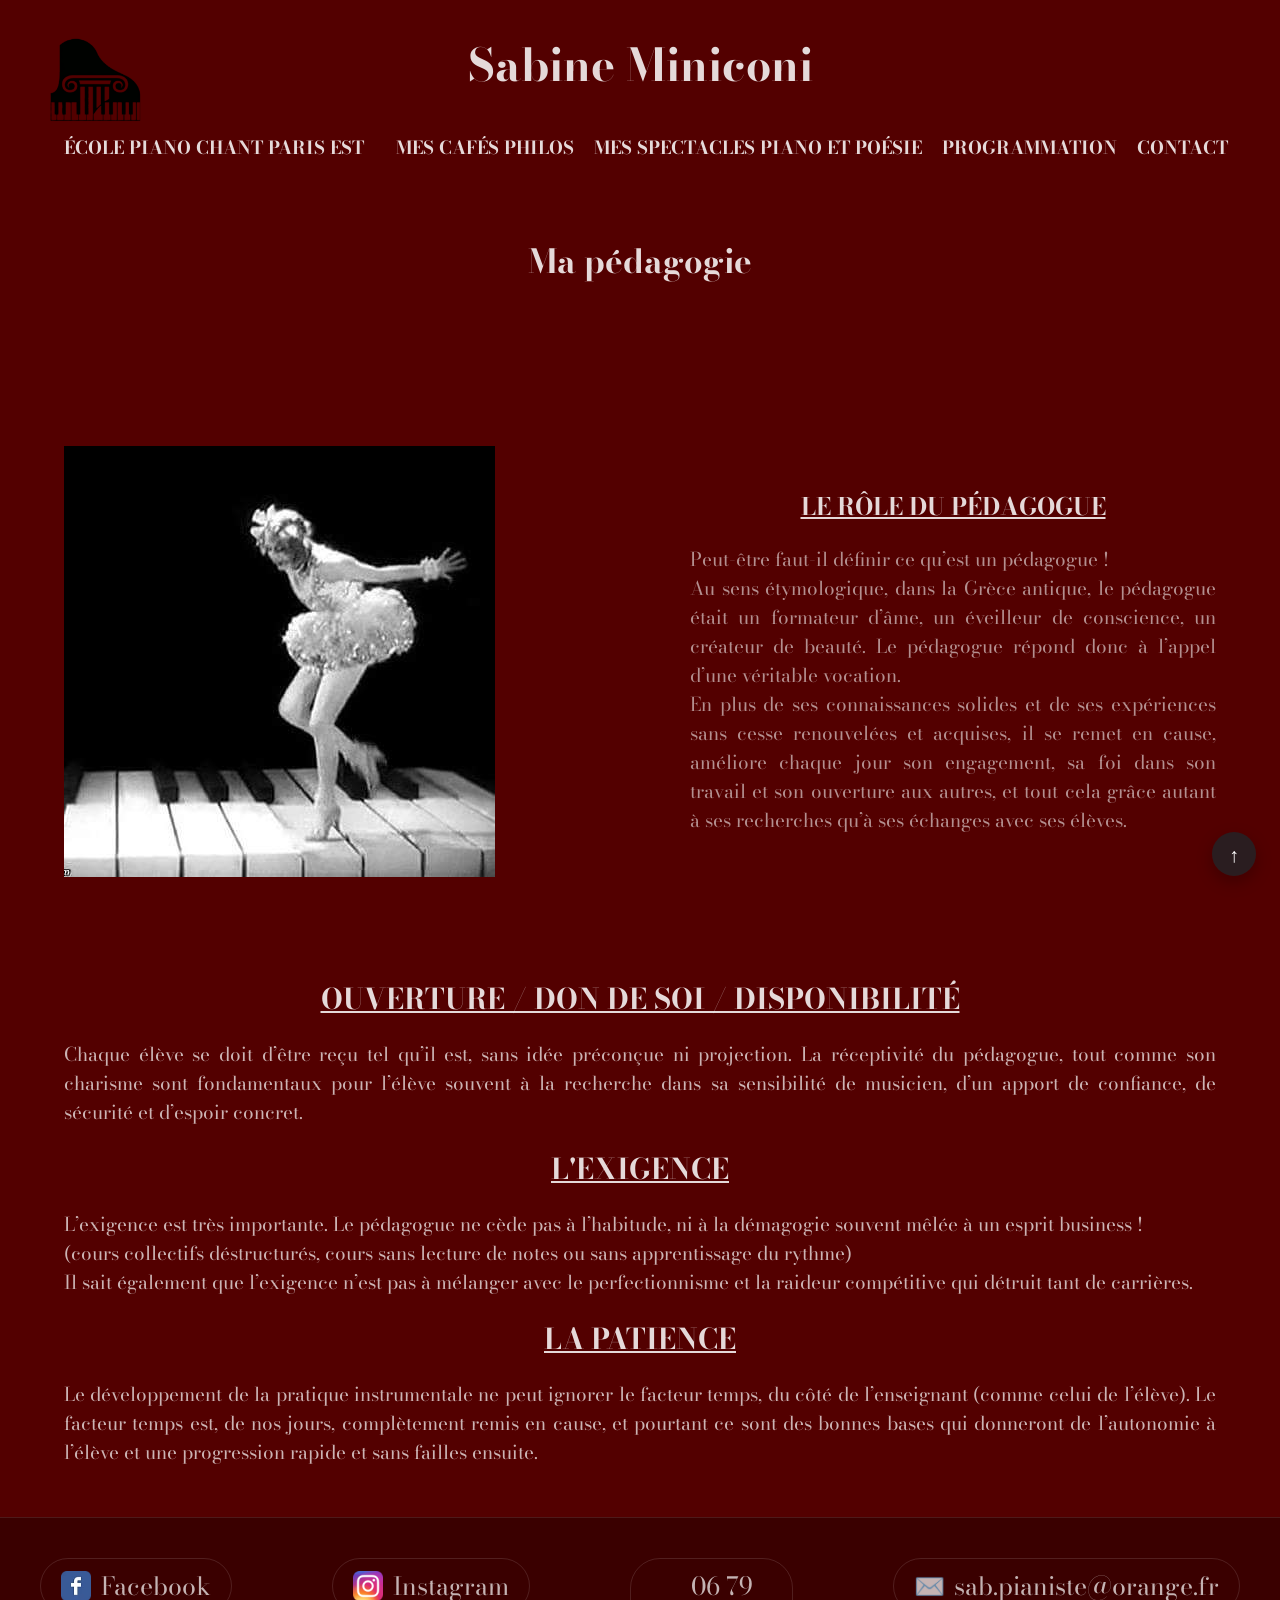
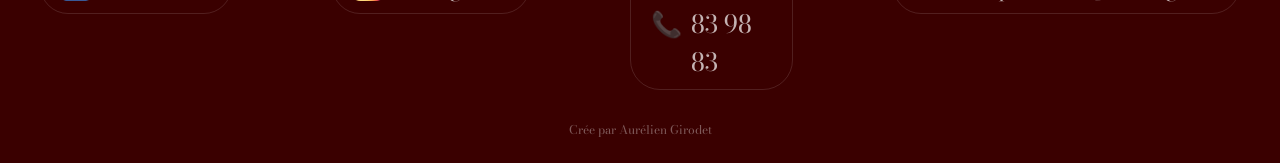
<file: pedagogie.html>
<!DOCTYPE html>
<html lang="fr">
<head>
    <meta charset="UTF-8">
    <meta name="viewport" content="width=device-width, initial-scale=1.0">
    <title>Sabine Miniconi  | Ma pédagogie | Ecole de piano et chant Paris Est</title>
    <link rel="preconnect" href="https://fonts.googleapis.com">
    <link rel="preconnect" href="https://fonts.gstatic.com" crossorigin>
    <link href="https://fonts.googleapis.com/css2?family=Bodoni+Moda:ital,opsz,wght@0,6..96,400..900;1,6..96,400..900&display=swap" rel="stylesheet">
    <link rel="stylesheet" href="style/style.css">
    <link rel="stylesheet" href="style/pedagogie.css">
</head>
<body>
    <header class="header">

    <!-- AJOUT 1 : checkbox invisible, doit être AVANT tout le reste -->
    <input type="checkbox" id="menu-toggle">

    <div class="header-link">
        <a href="index.html" id="logo-link">
            <img src="img/header/logo_noir_fond_transparent.png" alt="Logo Sabine" class="logo-black">
            <img src="img/header/logo_blanc_fond_transparent.png" alt="Logo Sabine" class="logo-white">
        </a>
        <h1 class="header-title">
            <a href="index.html">Sabine Miniconi</a>
        </h1>
        <!-- AJOUT 2 : le bouton hamburger (label lié à la checkbox) -->
        <label for="menu-toggle" class="hamburger" aria-label="Ouvrir le menu">
            <span></span>
            <span></span>
            <span></span>
        </label>
    </div>

    <!-- <h2 class="header-title_second">Pianiste, pédagogue et concertiste</h2>
    <h2>Créatrice et animatrice du café philo parisien de L'EST/ETHIQUE</h2> -->

    <nav class="header-nav_bar">
        <div class="dropdown">
            <!-- AJOUT 3 : checkbox pour le sous-menu sur mobile -->
            <!-- <input type="checkbox" id="dd-ecole" class="dd-toggle"> -->
            <span class="dropbtn">école piano chant Paris Est</span>
            <div class="dropdown-content">
                <a href="pedagogie.html" class="active">Ma pédagogie</a>
                <a href="methode.html">Mes méthodes</a>
                <a href="parcours.html">Des parcours personnalisés</a>
                <a href="cours.html">Cours et stages</a>
            </div>
        </div>
        <a href="philo.html">Mes cafés philos</a>
        <a href="spectacle.html">Mes spectacles piano et poésie</a>
        <a href="programmation.html">Programmation</a>
        <a href="contact.html">Contact</a>
    </nav>

    </header>
    <main class="main">
        <article>
            <h1 class="article_title">Ma pédagogie</h1>
            <div class="article_contain">
                <img src="img/pedagogie/pedagogie_1.jpg" alt="">
                <div>
                    <h2 class="article_title_pedagogie_center">Le rôle du pédagogue</h2>
                    <p>
                        Peut-être faut-il définir ce qu’est un pédagogue !
                    </p>
                    <p>
                        Au sens étymologique, dans la Grèce antique, le pédagogue était un formateur d’âme, un éveilleur de conscience, un créateur de beauté. Le pédagogue répond donc à l’appel d’une véritable vocation.
                    </p>
                    <p>
                        En plus de ses connaissances solides et de ses expériences sans cesse renouvelées et acquises, il se remet en cause, améliore chaque jour son engagement, sa foi dans son travail et son ouverture aux autres, et tout cela grâce autant à ses recherches qu’à ses échanges avec ses élèves.
                    </p>
                </div>
            </div>
            <div class="article_footer">
                <div class="article_footer_long">
                    <div>
                        <h2 class="article_title_pedagogie_center">Ouverture / Don&nbsp;de&nbsp;soi / Disponibilité</h2>
                        <p>
                            Chaque élève se doit d’être reçu tel qu’il est, sans idée préconçue ni projection. La réceptivité du pédagogue, tout comme son charisme sont fondamentaux pour l’élève souvent à la recherche dans sa sensibilité de musicien, d’un apport de confiance, de sécurité et d’espoir concret.
                        </p>
                    </div>
                    <div>
                        <h2 class="article_title_pedagogie_center">L'exigence</h2>
                        <p>
                            L’exigence est très importante. Le pédagogue ne cède pas à l’habitude, ni à la démagogie souvent mêlée à un esprit business ! <br>
                            (cours collectifs déstructurés, cours sans lecture de notes ou sans apprentissage du rythme) <br>
                            Il sait également que l’exigence n’est pas à mélanger avec le perfectionnisme et la raideur compétitive qui détruit tant de carrières.
                        </p>
                    </div>
                    <div>
                        <h2 class="article_title_pedagogie_center">La patience</h2>
                        <p>
                            Le développement de la pratique instrumentale ne peut ignorer le facteur temps, du côté de l’enseignant (comme celui de l’élève). Le facteur temps est, de nos jours, complètement remis en cause, et pourtant ce sont des bonnes bases qui donneront de l’autonomie à l’élève et une progression rapide et sans failles ensuite.
                        </p>
                    </div>
                </div>
            </div>
        </article>
    </main>
    <aside>
        <a href="#top" class="back-to-top" aria-label="Retour en haut">
          ↑
        </a>
    </aside>
    <footer>
        <div class="social-bar">
           <div class="facebook">
                <a href="https://www.facebook.com/sabine.miniconi" target="_blank"><img src="img/social-logo/facebook.png" class="social-logo" alt="Lien vers le Facebook de Sabine"> Facebook</a>
           </div>
           <div class="instagram">
                <a href="https://www.instagram.com/sabineminiconi/" target="_blank"><img src="img/social-logo/instagram.png" class="social-logo" alt="Lien vers l'instagram de Sabine"> Instagram</a>
           </div>
           <div class="phone">
                <a href="tel:+33679839883"><span class="social-logo">📞</span> 06 79 83 98 83</a>
           </div>
           <div class="mail">
                <a href="mailto:sab.pianiste@orange.fr"><span class="social-logo">✉️</span> sab.pianiste@orange.fr</a>
           </div>
        </div>
        <div class="copyright">Crée par Aurélien Girodet</div>
    </footer>
</body>
</html>
</file>
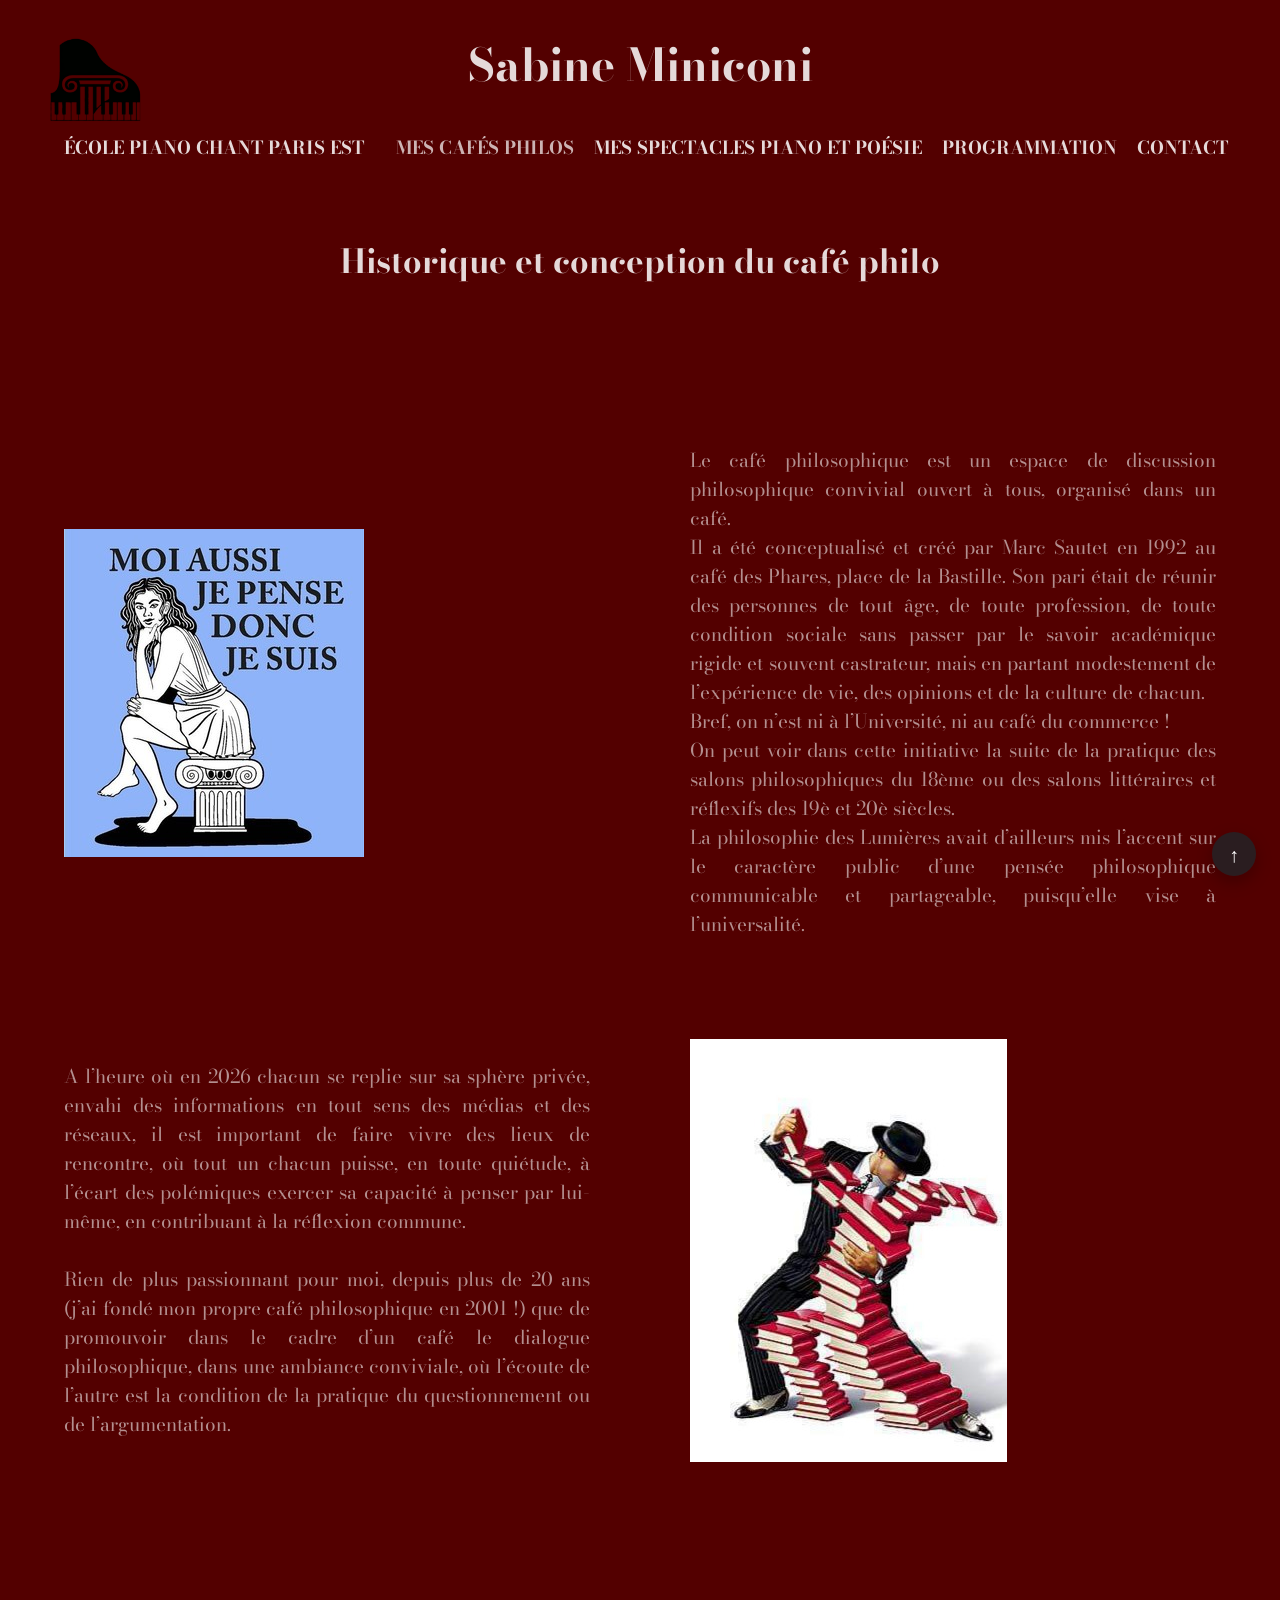
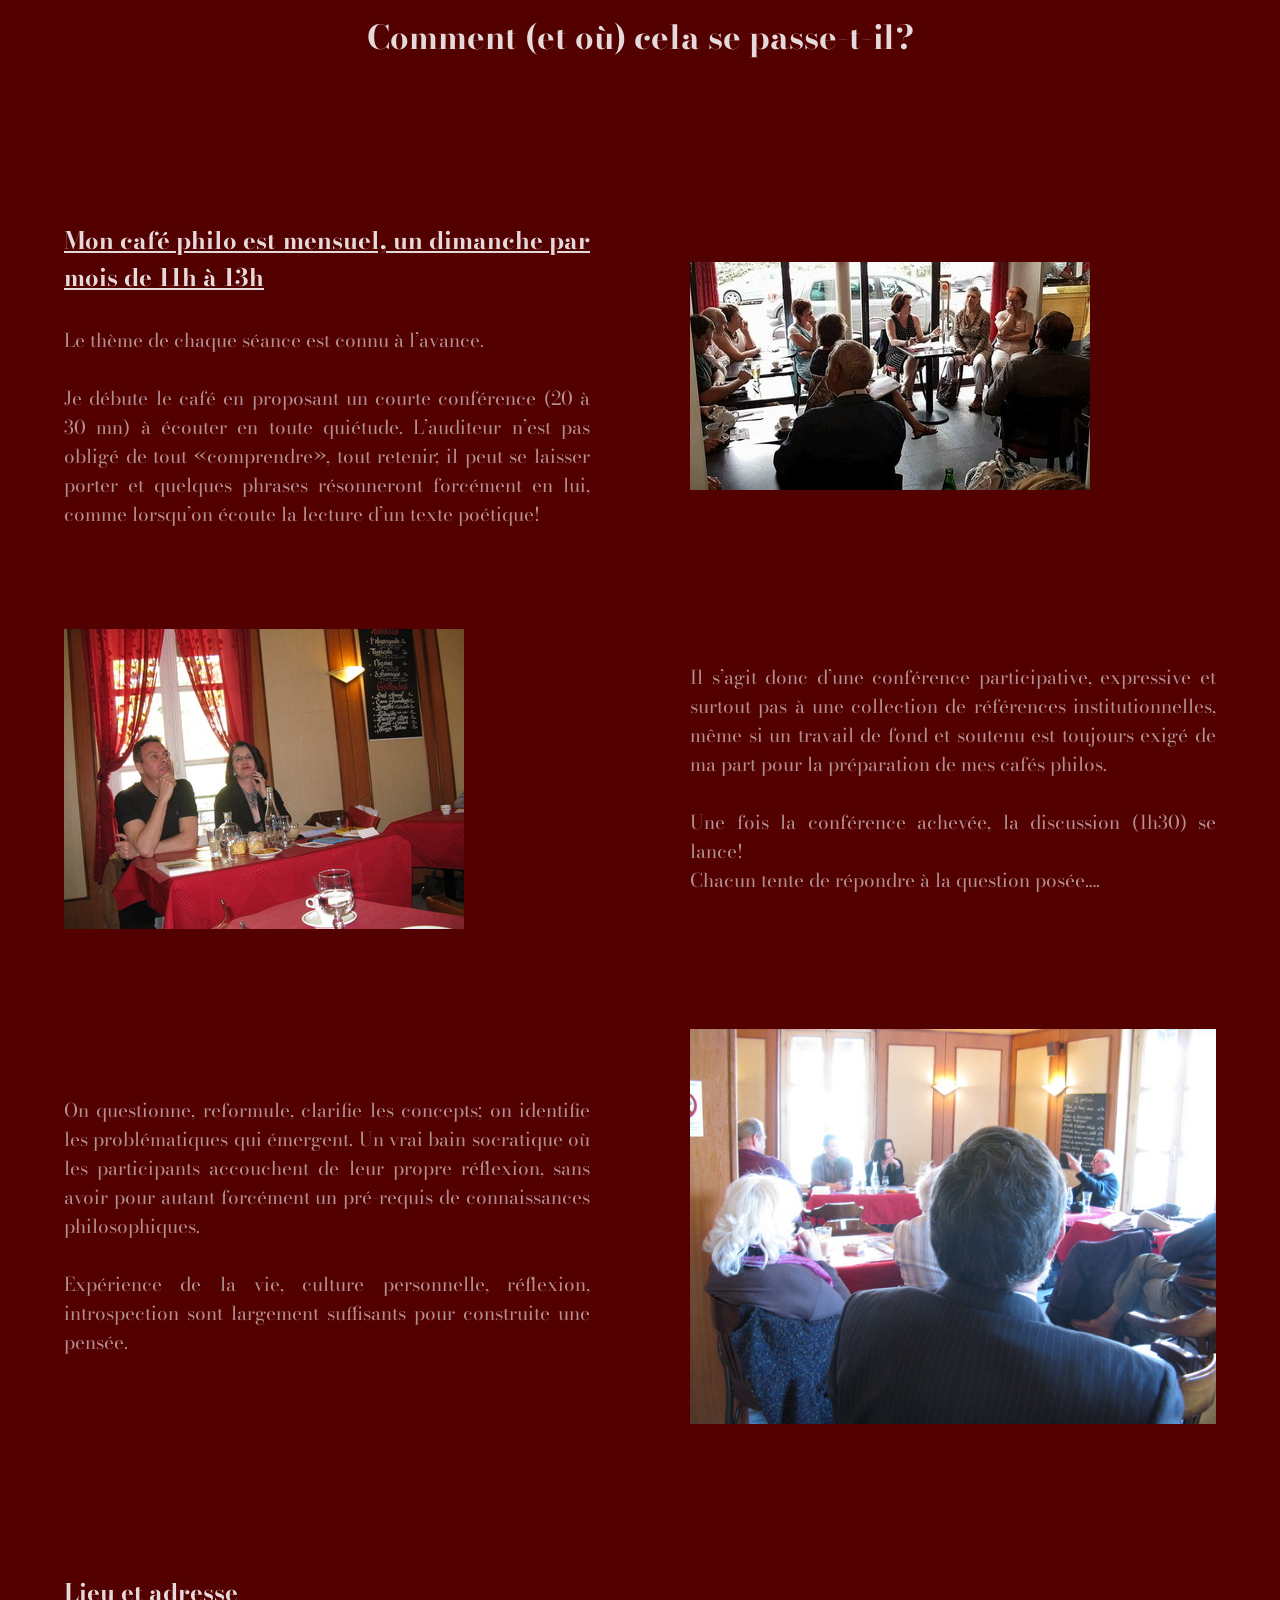
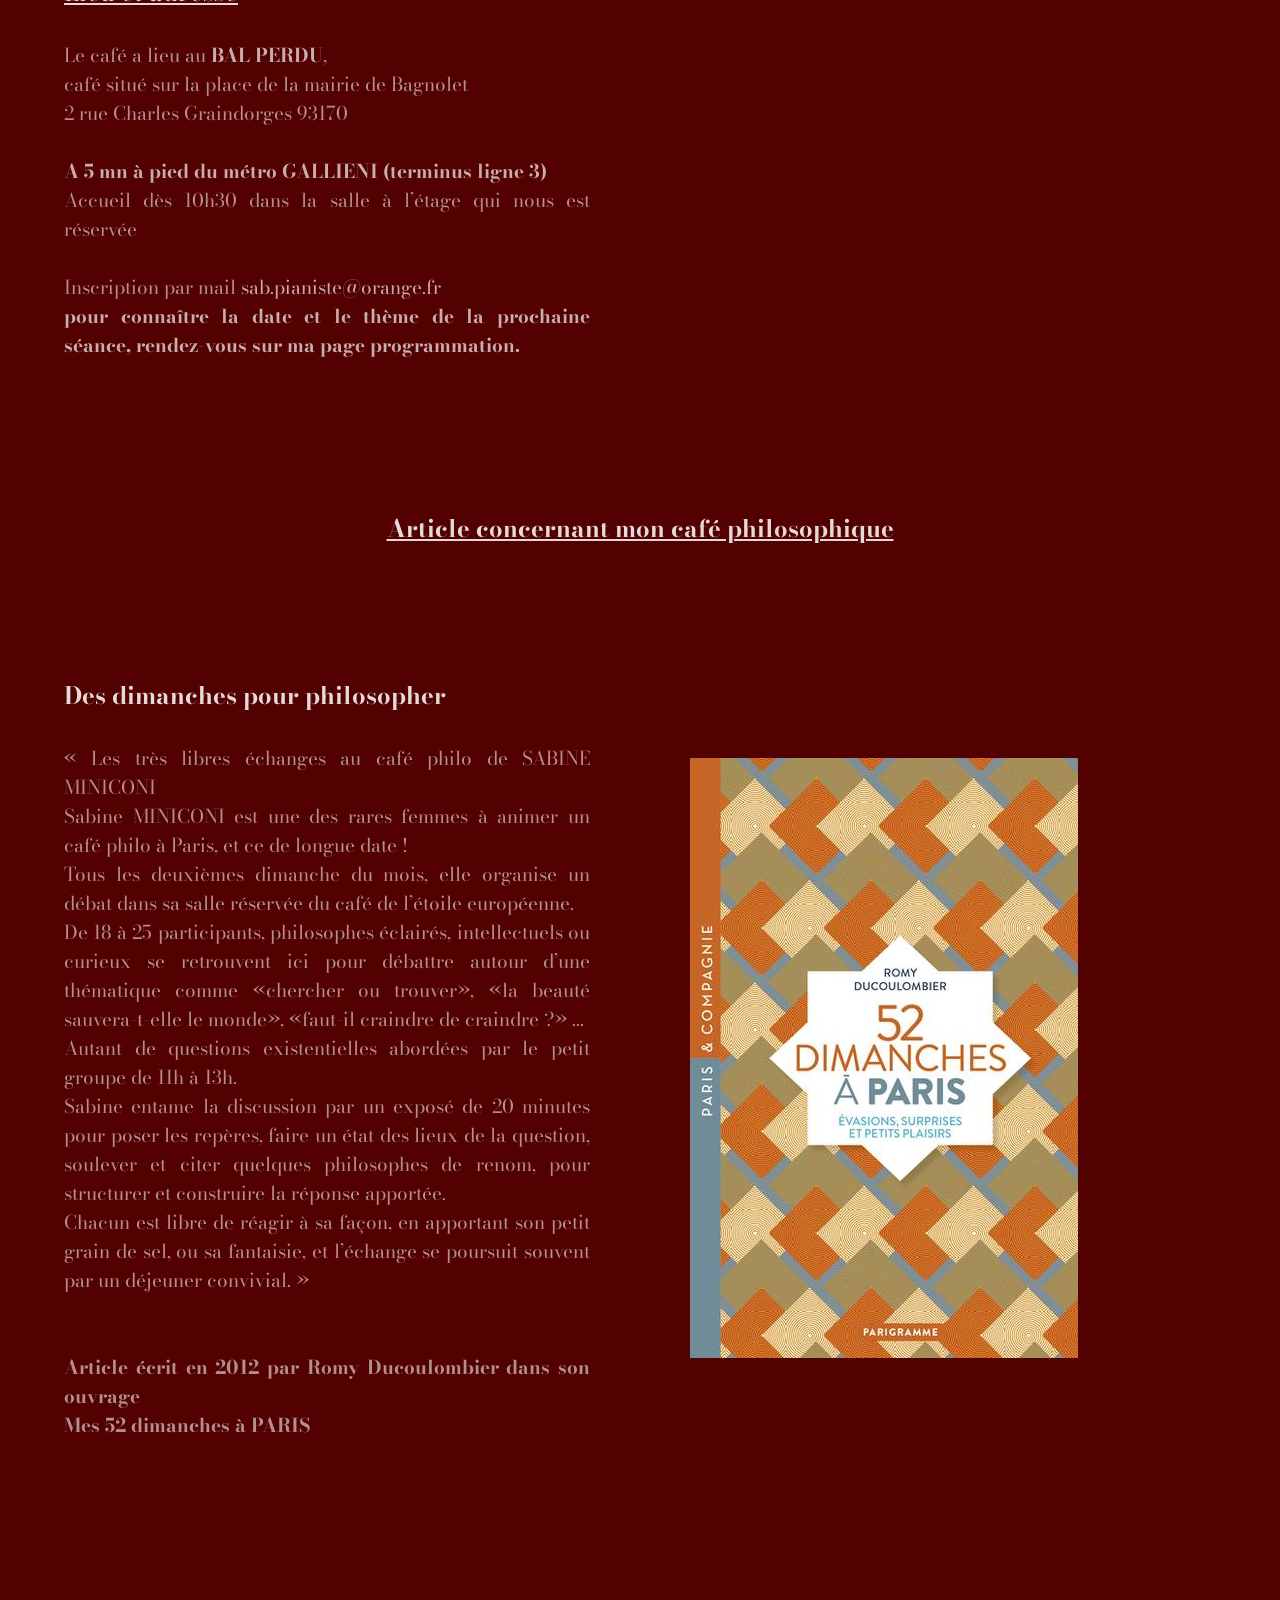
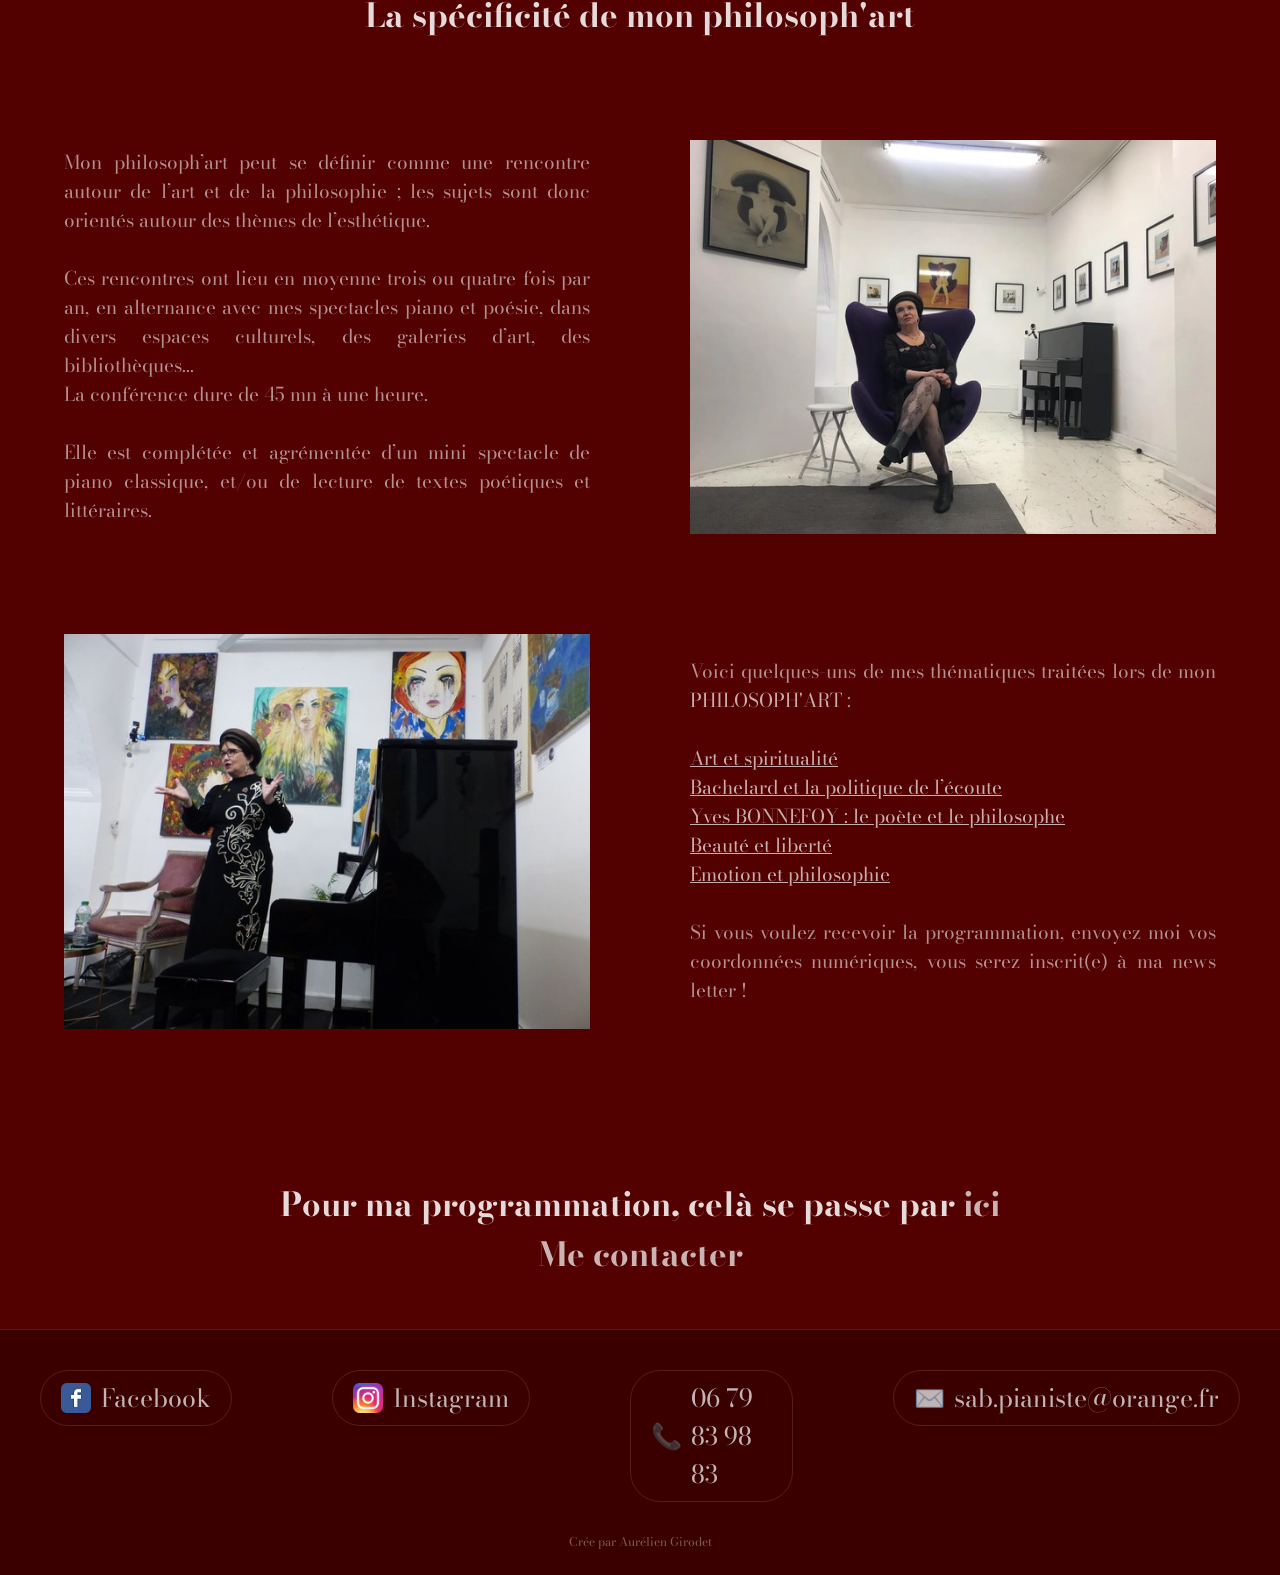
<file: philo.html>
<!DOCTYPE html>
<html lang="fr">
<head>
    <meta charset="UTF-8">
    <meta name="viewport" content="width=device-width, initial-scale=1.0">
    <title>Sabine Miniconi | Mon café philo</title>
    <link rel="preconnect" href="https://fonts.googleapis.com">
    <link rel="preconnect" href="https://fonts.gstatic.com" crossorigin>
    <link href="https://fonts.googleapis.com/css2?family=Bodoni+Moda:ital,opsz,wght@0,6..96,400..900;1,6..96,400..900&display=swap" rel="stylesheet">
    <link rel="stylesheet" href="style/style.css">
</head>
<body>
    <header class="header">

    <!-- AJOUT 1 : checkbox invisible, doit être AVANT tout le reste -->
    <input type="checkbox" id="menu-toggle">

    <div class="header-link">
        <a href="index.html" id="logo-link">
            <img src="img/header/logo_noir_fond_transparent.png" alt="Logo Sabine" class="logo-black">
            <img src="img/header/logo_blanc_fond_transparent.png" alt="Logo Sabine" class="logo-white">
        </a>
        <h1 class="header-title">
            <a href="index.html">Sabine Miniconi</a>
        </h1>
        <!-- AJOUT 2 : le bouton hamburger (label lié à la checkbox) -->
        <label for="menu-toggle" class="hamburger" aria-label="Ouvrir le menu">
            <span></span>
            <span></span>
            <span></span>
        </label>
    </div>

    <nav class="header-nav_bar">
        <div class="dropdown">
            <!-- AJOUT 3 : checkbox pour le sous-menu sur mobile -->
            <!-- <input type="checkbox" id="dd-ecole" class="dd-toggle"> -->
            <span class="dropbtn">école piano chant Paris Est</span>
            <div class="dropdown-content">
                <a href="pedagogie.html">Ma pédagogie</a>
                <a href="methode.html">Mes méthodes</a>
                <a href="parcours.html">Des parcours personnalisés</a>
                <a href="cours.html">Cours et stages</a>
            </div>
        </div>
        <a href="philo.html" class="active" >Mes cafés philos</a>
        <a href="spectacle.html">Mes spectacles piano et poésie</a>
        <a href="programmation.html">Programmation</a>
        <a href="contact.html">Contact</a>
    </nav>

    </header>
    <section class="main">
        <article>
            <h1 class="article_title">Historique et conception du café philo</h1>
            <div class="article_contain">
                <img src="img/philo/philo1_resize.jpg" alt="Une femme assise sur une colonne avec le texte 'moi aussi je pense donc je suis' inscrit au dessus d'elle" class="article_image">
                <div>
                    <p>
                    Le café philosophique est un espace de discussion philosophique convivial ouvert à tous, organisé dans un café. <br>
                    Il a été conceptualisé et créé par Marc Sautet en 1992 au café des Phares, place de la Bastille. Son pari était de réunir des personnes de tout âge, de toute profession, de toute condition sociale sans passer par le savoir académique rigide et souvent castrateur, mais en partant modestement de l’expérience de vie, des opinions et de la culture de chacun. <br>
                    Bref, on n’est ni à l’Université, ni au café du commerce ! <br>
                    On peut voir dans cette initiative la suite de la pratique des salons philosophiques du 18ème ou des salons littéraires et réflexifs des 19è et 20è siècles. <br>
                    La philosophie des Lumières avait d’ailleurs mis l’accent sur le caractère public d’une pensée philosophique communicable et partageable, puisqu’elle vise à l’universalité.
                    </p>
                </div>
            </div>
            <div class="article_contain">
                <div>
                    <p>
                    A l’heure où en 2026 chacun se replie sur sa sphère privée, envahi des informations en tout sens des médias et des réseaux, il est important de faire vivre des lieux de rencontre, où tout un chacun puisse, en toute quiétude, à l’écart des polémiques exercer sa capacité à penser par lui-même, en contribuant à la réflexion commune. <br> <br>
                    Rien de plus passionnant pour moi, depuis plus de 20 ans (j’ai fondé mon propre café philosophique en 2001 !) que de promouvoir dans le cadre d’un café le dialogue philosophique, dans une ambiance conviviale, où l’écoute de l’autre est la condition de la pratique du questionnement ou de l’argumentation.
                </p>
                </div>
                <img src="img/philo/philo2.jpg" alt="Un homme bien habillé, dansant avec une pile de livres de forme humaine" class="article_image">
            </div>
        </article>
        <article>
            <h1 class="article_title">Comment (et où) cela se passe-t-il?</h1>
            
            <div class="article_contain">
                <div>
                    <h2 class="article-subtitle underline">Mon café philo est mensuel, un dimanche par mois de 11h à 13h</h2>
                    <p>
                    Le thème de chaque séance est connu à l’avance. <br> <br>
                    Je débute le café en proposant un courte conférence (20 à 30 mn) à écouter en toute quiétude. L’auditeur n’est pas obligé de tout «comprendre», tout retenir; il peut se laisser porter et quelques phrases résonneront forcément en lui, comme lorsqu’on écoute la lecture d’un texte poétique!
                    </p>
                </div>
                
                <img src="img/philo/philo3_resize.jpg" alt="Café philo de septembre 2016" class="article_image">
            </div>
            <div class="article_contain">
                <img src="img/philo/philo4_resize.jpg" alt="Jean-Luc Berlet et Sabine Miniconi" class="article_image">
                <div>
                    <p>
                    Il s’agit donc d’une conférence participative, expressive et surtout pas à une collection de références institutionnelles, même si un travail de fond et soutenu est toujours exigé de ma part pour la préparation de mes cafés philos. <br> <br>
                    Une fois la conférence achevée, la discussion (1h30) se lance! <br>
                    Chacun tente de répondre à la question posée….
                    </p>
                </div>
            </div>
            <div class="article_contain">
                <div>
                    <p>
                    On questionne, reformule, clarifie les concepts; on identifie les problématiques qui émergent. Un vrai bain socratique où les participants accouchent de leur propre réflexion, sans avoir pour autant forcément un pré-requis de connaissances philosophiques. <br> <br>
                    Expérience de la vie, culture personnelle, réflexion, introspection sont largement suffisants pour construite une pensée.
                    </p>
                </div>
                <img src="img/philo/philo5_resize.jpg" alt="Photo d'un café philo de Mars/avril 2009" class="article_image">
            </div>
        </article>
        <article>
            <div class="article_contain">
                <div>
                    <h2 class="article-subtitle underline">Lieu et adresse</h2>
                    <p>
                    Le café a lieu au <b class="uppercase very-white">bal perdu</b>, <br>
                    café situé sur la place de la mairie de Bagnolet <br>
                    2 rue Charles Graindorges 93170 <br> <br>
                    <b class="very-white">A 5 mn à pied du métro GALLIENI (terminus ligne 3)</b> <br>
                    Accueil dès 10h30 dans la salle à l’étage qui nous est réservée <br> <br>
                    Inscription par mail <a href="mailto:sab.pianiste@orange.fr">sab.pianiste@orange.fr</a> <br>
                    <b class="very-white">pour connaître la date et le thème de la prochaine séance, rendez-vous sur ma page <a href="programmation.html">programmation</a>.</b> <br>
                </p>
                </div>
                <div>
                    <iframe src="https://www.google.com/maps/embed?pb=!1m18!1m12!1m3!1d2624.454697492276!2d2.415137411562717!3d48.868607899868465!2m3!1f0!2f0!3f0!3m2!1i1024!2i768!4f13.1!3m3!1m2!1s0x47e66d6d3fe27faf%3A0xaad50ae5071a3676!2sLe%20Bal%20Perdu!5e0!3m2!1sfr!2sfr!4v1768833475121!5m2!1sfr!2sfr" width="400" height="300" style="border:0;" allowfullscreen="" loading="lazy" referrerpolicy="no-referrer-when-downgrade"></iframe>
                </div>
            </div>
        </article>
        <article>
            <h2 class="underline article-subtitle article-subtitle_center">Article concernant mon café philosophique</h2>            
            <div class="article_contain">
                <div>
                    <h2 class="article-subtitle">Des dimanches pour philosopher</h2>
                    <p>
                    « Les très libres échanges au café philo de SABINE MINICONI <br>
                    Sabine MINICONI est une des rares femmes à animer un café philo à Paris, et ce de longue date ! <br>
                    Tous les deuxièmes dimanche du mois, elle organise un débat dans sa salle réservée du café de l’étoile européenne. <br>
                    De 18 à 25 participants, philosophes éclairés, intellectuels ou curieux se retrouvent ici pour débattre autour d’une thématique comme «chercher ou trouver», «la beauté sauvera-t-elle le monde», «faut-il craindre de craindre ?» ... <br>
                    Autant de questions existentielles abordées par le petit groupe de 11h à 13h. <br>
                    Sabine entame la discussion par un exposé de 20 minutes pour poser les repères, faire un état des lieux de la question, soulever et citer quelques philosophes de renom, pour structurer et construire la réponse apportée. <br>
                    Chacun est libre de réagir à sa façon, en apportant son petit grain de sel, ou sa fantaisie, et l’échange se poursuit souvent par un déjeuner convivial. » <br><br><br>
                    <b>Article écrit en 2012 par Romy Ducoulombier dans son ouvrage</b> <br>
                    <b>Mes 52 dimanches à PARIS</b>
                    </p>
                </div>
                
                <img src="img/philo/philo6.jpg" alt="52 dimanches à Paris par Romy Ducoulombier" class="article_image">
                
            </div>
        </article>
        <article>
            <h1 class="article-title">La spécificité de mon philosoph'art </h1>
            <div class="article_contain">
                <div>
                    <p>
                    Mon philosoph’art peut se définir comme une rencontre autour de l’art et de la philosophie ; les sujets sont donc orientés autour des thèmes de l’esthétique. <br> <br>
                    Ces rencontres ont lieu en moyenne trois ou quatre fois par an, en alternance avec mes spectacles piano et poésie, dans divers espaces culturels, des galeries d’art, des bibliothèques... <br>
                    La conférence dure de 45 mn à une heure. <br> <br>
                    Elle est complétée et agrémentée d’un mini spectacle de piano classique, et/ou de lecture de textes poétiques et littéraires.
                </p>
                </div> 
                <img src="img/philo/philo8_resize.jpg" alt="Sabine Miniconi, assise sur un fauteuil à la Rare Galery" class="article_image">
            </div>
            <div class="article_contain">
                <img src="img/philo/philo7_resize.jpg" alt="">
                <div>
                    <p>
                    Voici quelques-uns de mes thématiques traitées lors de mon <span class="uppercase very-white">philosoph'art</span> : <br> <br>
                    <span class="underline very-white">Art et spiritualité</span><br>
                    <span class="underline very-white">Bachelard et la politique de l’écoute</span><br>
                    <span class="underline very-white">Yves BONNEFOY : le poète et le philosophe</span><br>
                    <span class="underline very-white">Beauté et liberté</span><br>
                    <span class="underline very-white">Emotion et philosophie</span><br><br>
                    Si vous voulez recevoir la programmation, envoyez moi vos coordonnées numériques, vous serez inscrit(e) à ma news letter !
                </p>
                </div>
            </div>
        </article>
        <article>
            <div>
                <h1>Pour ma programmation, celà se passe par <a href="programmation.html">ici</a></h1>
            <h1><a href="contact.html">Me contacter</a></h1>
            </div>
        </article>
    </section>
    <aside>
        <a href="#top" class="back-to-top" aria-label="Retour en haut">
          ↑
        </a>
    </aside>
    <footer>
        <div class="social-bar">
           <div class="facebook">
                <a href="https://www.facebook.com/sabine.miniconi" target="_blank"><img src="img/social-logo/facebook.png" class="social-logo" alt="Lien vers le Facebook de Sabine"> Facebook</a>
           </div>
           <div class="instagram">
                <a href="https://www.instagram.com/sabineminiconi/" target="_blank"><img src="img/social-logo/instagram.png" class="social-logo" alt="Lien vers l'instagram de Sabine"> Instagram</a>
           </div>
           <div class="phone">
                <a href="tel:+33679839883"><span class="social-logo">📞</span> 06 79 83 98 83</a>
           </div>
           <div class="mail">
                <a href="mailto:sab.pianiste@orange.fr"><span class="social-logo">✉️</span> sab.pianiste@orange.fr</a>
           </div>
        </div>
        <div class="copyright">Crée par Aurélien Girodet</div>
    </footer>
</body>
</html>
</file>
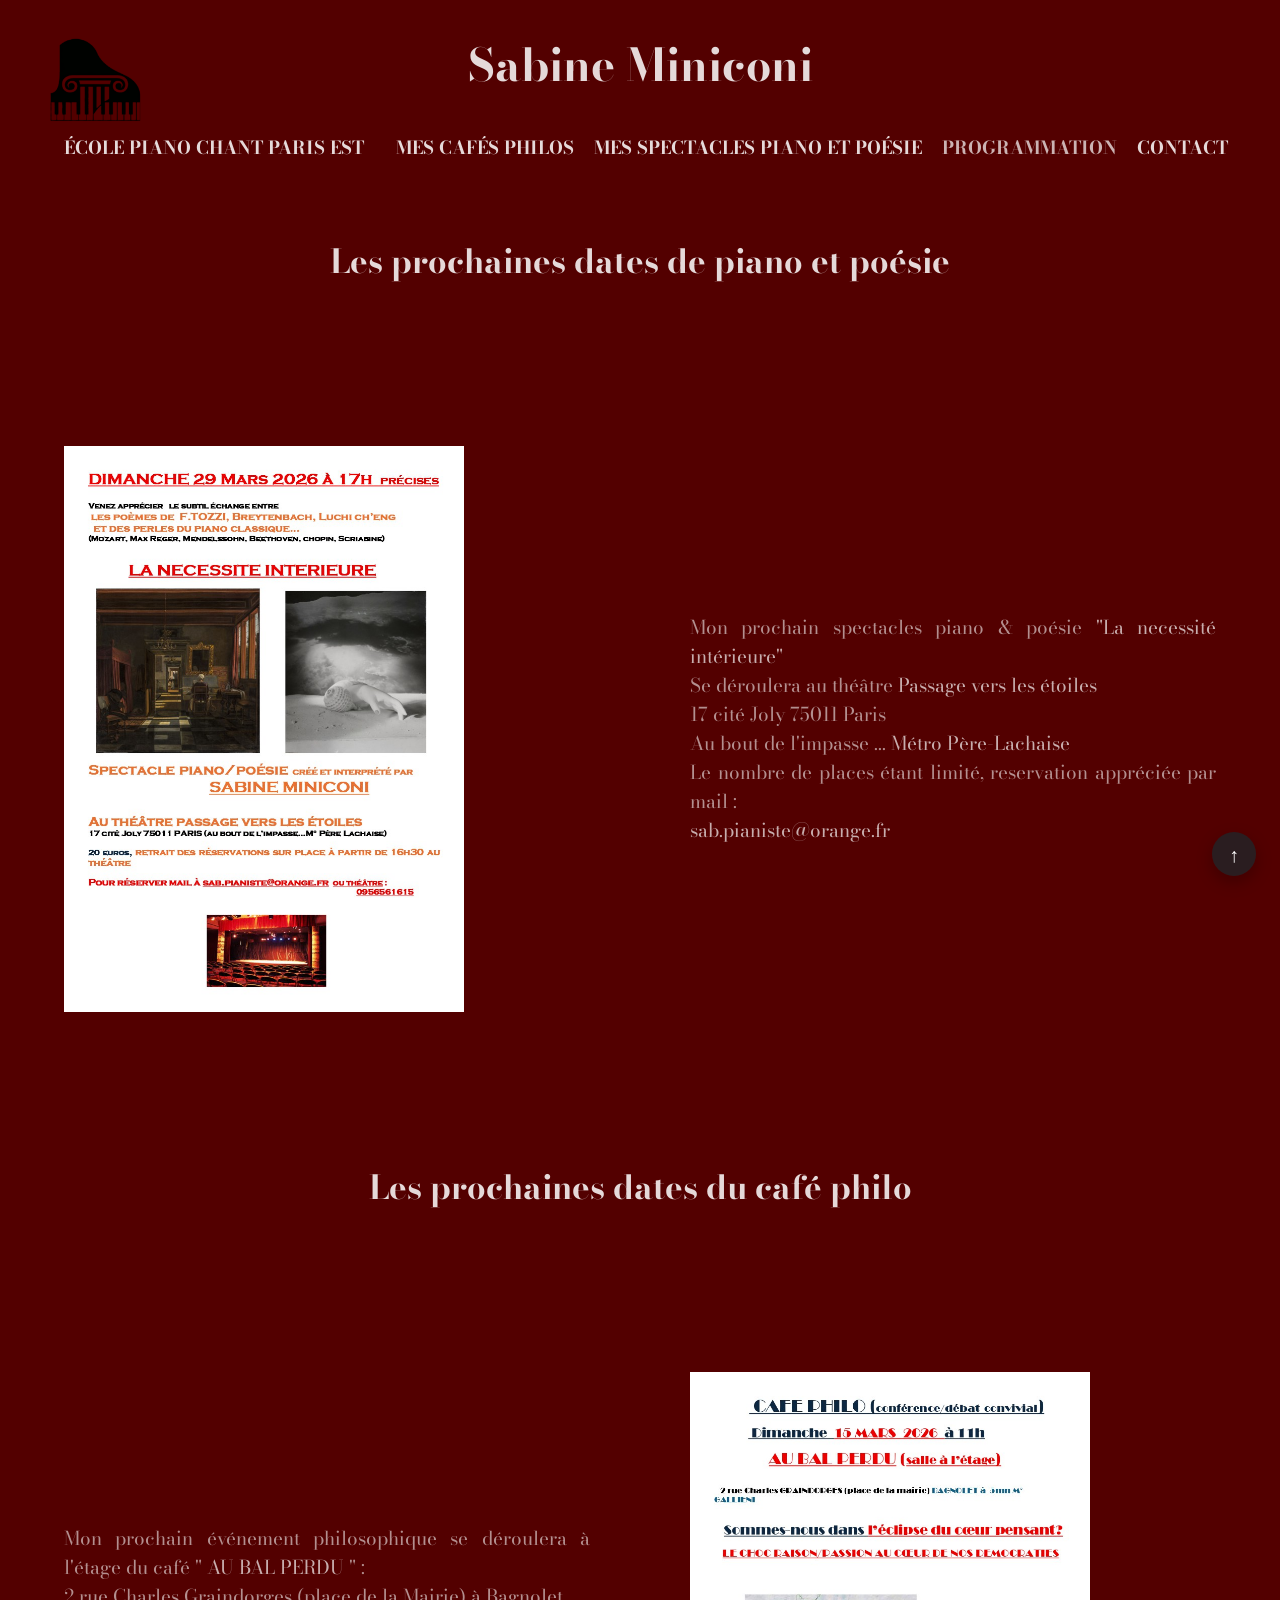
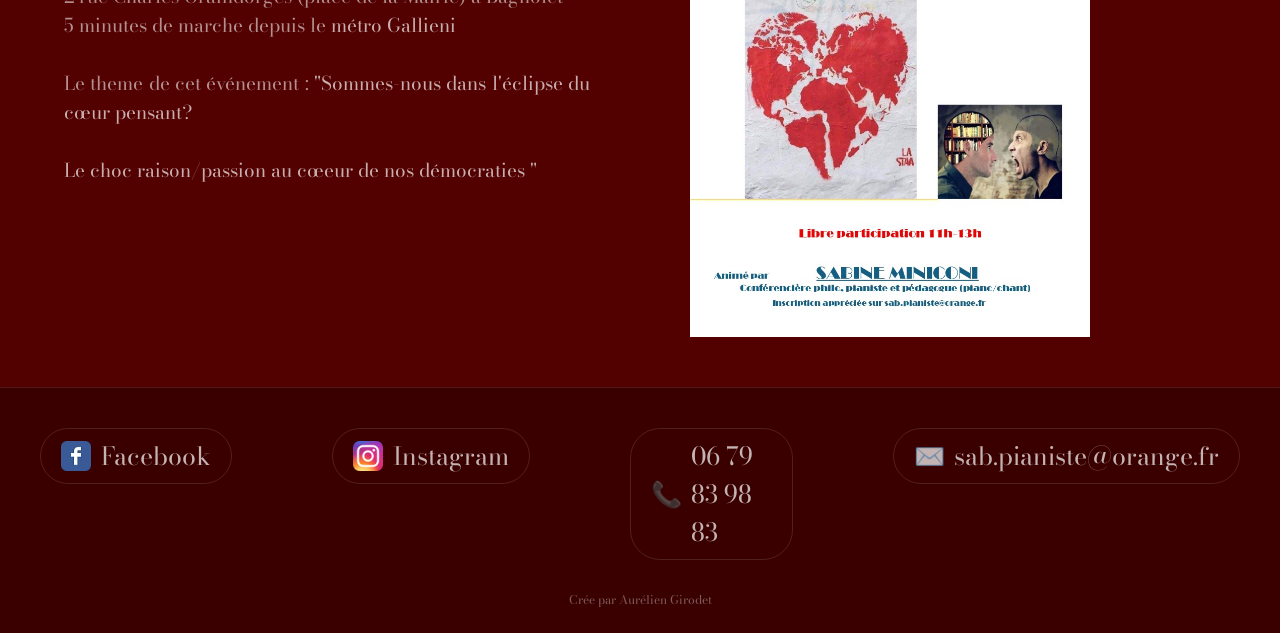
<file: programmation.html>
<!DOCTYPE html>
<html lang="fr">
<head>
    <meta charset="UTF-8">
    <meta name="viewport" content="width=device-width, initial-scale=1.0">
    <title>Sabine Miniconi | Programmation</title>
    <link rel="preconnect" href="https://fonts.googleapis.com">
    <link rel="preconnect" href="https://fonts.gstatic.com" crossorigin>
    <link href="https://fonts.googleapis.com/css2?family=Bodoni+Moda:ital,opsz,wght@0,6..96,400..900;1,6..96,400..900&display=swap" rel="stylesheet">
    <link rel="stylesheet" href="style/style.css">
    <link rel="stylesheet" href="style/programmation.css">
</head>
<body>
    <header class="header">

    <!-- AJOUT 1 : checkbox invisible, doit être AVANT tout le reste -->
    <input type="checkbox" id="menu-toggle">

    <div class="header-link">
        <a href="index.html" id="logo-link">
            <img src="img/header/logo_noir_fond_transparent.png" alt="Logo Sabine" class="logo-black">
            <img src="img/header/logo_blanc_fond_transparent.png" alt="Logo Sabine" class="logo-white">
        </a>
        <h1 class="header-title">
            <a href="index.html">Sabine Miniconi</a>
        </h1>
        <!-- AJOUT 2 : le bouton hamburger (label lié à la checkbox) -->
        <label for="menu-toggle" class="hamburger" aria-label="Ouvrir le menu">
            <span></span>
            <span></span>
            <span></span>
        </label>
    </div>


    <nav class="header-nav_bar">
        <div class="dropdown">
            <!-- AJOUT 3 : checkbox pour le sous-menu sur mobile -->
            <!-- <input type="checkbox" id="dd-ecole" class="dd-toggle"> -->
            <span class="dropbtn">école piano chant Paris Est</span>
            <div class="dropdown-content">
                <a href="pedagogie.html">Ma pédagogie</a>
                <a href="methode.html">Mes méthodes</a>
                <a href="parcours.html">Des parcours personnalisés</a>
                <a href="cours.html">Cours et stages</a>
            </div>
        </div>
        <a href="philo.html">Mes cafés philos</a>
        <a href="spectacle.html">Mes spectacles piano et poésie</a>
        <a href="programmation.html" class="active" >Programmation</a>
        <a href="contact.html">Contact</a>
    </nav>

    </header>
    <section class="main">
        <article>
            <h1 class="article_title">Les prochaines dates de piano et poésie</h1>
            <div class="article_contain">
                <img src="img/programmation/mars2026/concert-29mars.jpg" alt="Spectacle piano et poésie du 8 mars 2026" class="programmation-affiche">
                <div>
                    <p>
                        Mon prochain spectacles piano & poésie <span class="very-white">"La necessité intérieure"</span> <br>
                        Se déroulera au théâtre <span class="very-white">Passage vers les étoiles</span> <br>
                        17 cité Joly 75011 Paris <br>
                        Au bout de l'impasse ... <span class="very-white">Métro Père-Lachaise</span>
                    </p>
                    <p>
                        Le nombre de places étant limité, reservation appréciée par mail : <br>
                        <a href="mailto:sab.pianiste@orange.fr">sab.pianiste@orange.fr</a>
                    </p>
                </div>
            </div>
        </article>
        <article>
            <h1 class="article_title">Les prochaines dates du café philo</h1>
            <div class="article_contain">
                <div>
                    <p>
                    Mon prochain événement philosophique se déroulera à l'étage du café " <span class="very-white uppercase">au bal perdu</span> " : <br>
                    2 rue Charles Graindorges (place de la Mairie) à Bagnolet <br>
                    5 minutes de marche depuis le <span class="very-white">métro Gallieni</span> <br>
                    <br>
                    Le theme de cet événement : <span class="very-white">"Sommes-nous dans l'éclipse du cœur pensant?</span> <br>
                    <br>
                    <span class="very-white">Le choc raison/passion au cœeur de nos démocraties "</span>
                    </p>
                </div>
                <img src="img/programmation/mars2026/philo_mars_2026.jpg" alt="Café philo du 15 mars 2026" class="programmation-affiche">
            </div>
        </article>
    </section>
    <aside>
        <a href="#top" class="back-to-top" aria-label="Retour en haut">
          ↑
        </a>
    </aside>
    <footer>
        <div class="social-bar">
           <div class="facebook">
                <a href="https://www.facebook.com/sabine.miniconi" target="_blank"><img src="img/social-logo/facebook.png" class="social-logo" alt="Lien vers le Facebook de Sabine"> Facebook</a>
           </div>
           <div class="instagram">
                <a href="https://www.instagram.com/sabineminiconi/" target="_blank"><img src="img/social-logo/instagram.png" class="social-logo" alt="Lien vers l'instagram de Sabine"> Instagram</a>
           </div>
           <div class="phone">
                <a href="tel:+33679839883"><span class="social-logo">📞</span> 06 79 83 98 83</a>
           </div>
           <div class="mail">
                <a href="mailto:sab.pianiste@orange.fr"><span class="social-logo">✉️</span> sab.pianiste@orange.fr</a>
           </div>
        </div>
        <div class="copyright">Crée par Aurélien Girodet</div>
    </footer>
</body>
</html>
</file>
<file: style/style.css>
/* ================================================
   style.css — fichier fusionné (header + style)
   ================================================ */


/* ===== VARIABLES ===== */

:root {
    --rouge: #530000;
    --rouge-light: #6b0000;
    --rouge-dark: #3a0000;
    --blanc: rgba(255, 255, 255, 0.85);
    --blanc-dim: rgba(255, 255, 255, 0.7);
    --accent: #c49a5a;
    --font: "Bodoni Moda", serif;
}


/* ===== BASE ===== */
* {
    box-sizing: border-box;
}

html {
    scroll-behavior: smooth;
}

body {
    position: relative;
    font-family: var(--font);
    margin: 0;
    padding: 0;
    background: var(--rouge);
    color: var(--blanc-dim);
    display: flex;
    flex-direction: column;
    align-items: center;
    overflow-x: hidden;
    min-height: 100dvh;
}

a {
    color: var(--blanc-dim);
    text-decoration: none;
    transition: color .25s;
}

a:hover {
    color: var(--blanc);
}


/* =================================================
   HEADER
   ================================================= */

.header {
    width: 100%;
    position: sticky;
    top: 0;
    z-index: 200;
    display: flex;
    flex-direction: column;
    align-items: center;
    justify-content: center;
    background: var(--rouge);
}

/* Logo */

.logo-black,
.logo-white {
    width: 150px;
}

.logo-white {
    display: none;
}

#logo-link {
    position: absolute;
    top: 10px;
    left: 20px;
    z-index: 100;
}

#logo-link:hover > .logo-black {
    display: none;
}

#logo-link:hover > .logo-white {
    display: block;
}

/* Bloc titre */

.header-link {
    display: flex;
    gap: 50px;
}

.header-title {
    margin: 0;
    padding-top: 30px;
    font-size: 45px;
}

.header-title a {
    color: var(--blanc);
}

.header-title a:hover {
    color: var(--blanc);
}

.header-title_second {
    font-size: 35px;
    margin: 5px auto;
    color: var(--blanc-dim);
}

.header h2 {
    color: var(--blanc-dim);
}

/* Checkbox interrupteur hamburger — invisible */

#menu-toggle {
    display: none;
}

.dd-toggle {
    display: none;
}

/* Bouton hamburger — caché sur desktop */

.hamburger {
    display: none;
    flex-direction: column;
    gap: 6px;
    cursor: pointer;
    padding: 10px;
    position: absolute;
    right: 20px;
    top: 20px;
}

.hamburger span {
    display: block;
    width: 28px;
    height: 2px;
    background: var(--blanc);
    border-radius: 2px;
    transition: transform 0.3s ease, opacity 0.3s ease;
    pointer-events: none;
}

/* Animation 3 barres → croix */
#menu-toggle:checked ~ .header-link .hamburger span:nth-child(1) {
    transform: translateY(8px) rotate(45deg);
}
#menu-toggle:checked ~ .header-link .hamburger span:nth-child(2) {
    opacity: 0;
}
#menu-toggle:checked ~ .header-link .hamburger span:nth-child(3) {
    transform: translateY(-8px) rotate(-45deg);
}

/* Barre de navigation desktop */

.header-nav_bar {
    display: flex;
    gap: 40px;
    flex-direction: row;
    justify-content: center;
    align-items: center;
    text-transform: uppercase;
    margin: 25px auto;
    max-width: fit-content;
    padding: 0 20px;
    font-weight: 700;
}

.header-nav_bar > * {
    font-size: 22px;
    white-space: nowrap;
    color: var(--blanc);
}

.header-nav_bar a:hover {
    color: var(--blanc-dim);
}

.header-nav_bar a.active {
    color: var(--blanc-dim);
}

/* Dropdown desktop */

.dropdown {
    position: relative;
    display: inline-block;
}

.dropbtn {
    color: var(--blanc);
    text-transform: uppercase;
    background: none;
    font-size: 22px;
    border: none;
    font-family: inherit;
    cursor: pointer;
    padding: 10px 15px;
    transition: color 0.3s;
    display: inline-block;
}

.dropbtn:hover {
    color: var(--blanc-dim);
}

.dropdown-content {
    display: none;
    background-color: var(--rouge);
    position: absolute;
    min-width: 350px;
    box-shadow: 0px 8px 16px 0px rgba(0, 0, 0, 0.1);
    z-index: 1000;
    border-radius: 4px;
    top: 100%;
    left: 0;
}

.dropdown-content a {
    color: var(--blanc);
    padding: 12px 16px;
    display: block;
    transition: color 0.2s;
}

.dropdown-content a:hover {
    color: var(--blanc-dim);
}

.dropdown:hover .dropdown-content {
    display: block;
    animation: fadeIn 0.3s ease-out;
}

@keyframes fadeIn {
    from { opacity: 0; transform: translateY(-10px); }
    to   { opacity: 1; transform: translateY(0); }
}


/* =================================================
   MAIN & ARTICLES
   ================================================= */

.main {
    max-width: 1400px;
    width: 100%;
    height: 100%;
    margin-top: 40px;
    margin-bottom: 50px;
    z-index: 10;
    display: flex;
    flex-direction: column;
    justify-content: center;
    align-items: center;
    text-align: justify;
    gap: 150px;
}

.main article {
    width: 90%;
    margin: auto;
}

.main h1 {
    font-size: 33px;
    text-align: center;
    color: var(--blanc);
}

.main img {
    transition: transform .3s ease-in-out;
    max-width: 100%;
    height: auto;
}

.main img:hover {
    transform: scale(1.02);
}

/* Article */

article {
    display: grid;
    grid-template-columns: 1fr;
    gap: 100px;
    color: var(--blanc-dim);
}

.article_title {
    margin-bottom: 60px;
}

.article-subtitle {
    color: var(--blanc);
    margin-bottom: 30px;
}

.article-subtitle_center {
    text-align: center;
}

.article_contain {
    width: 100%;
    display: grid;
    grid-template-columns: 1fr 1fr;
    align-items: center;
    justify-content: center;
    gap: 100px;
}

.article_contain p {
    opacity: .8;
    font-size: 19px;
}

.article_contain div a {
    font-size: inherit;
    transition: all .5s ease-in-out;
    color: var(--blanc);
}

.article_contain div a:hover {
    color: var(--blanc-dim);
}

.article_contain_solo {
    display: flex;
    justify-content: center;
    align-items: center;
}

.article_contain_solo p {
    opacity: .8;
    font-size: 19px;
}

.article_footer {
    display: flex;
    justify-content: center;
    align-items: center;
    text-align: justify;
    width: 100%;
    font-size: 19px;
    color: var(--blanc-dim);
}

.article_footer_long {
    display: flex;
    flex-direction: column;
    gap: 20px;
}

.article_photo {
    display: flex;
    flex-direction: column;
}

.article_photo img:nth-of-type(1) { align-self: flex-start; }
.article_photo img:nth-of-type(2) { align-self: flex-end; }
.article_photo img:nth-of-type(3) { align-self: flex-start; }
.article_photo img:nth-of-type(4) { align-self: flex-end; }

/* Parcours */

.parcours .article_contain:first-of-type {
    display: flex;
    flex-direction: row-reverse;
}

.parcours .article_contain:last-of-type {
    margin-bottom: 100px;
}

.main .title-papy {
    font-size: 32px;
    text-decoration: underline;
}

/* École */

.article_contain_ecole > div {
    display: flex;
    flex-direction: row;
    align-items: center;
    gap: 30px;
}

.article_contain_ecole p {
    margin: 0;
    font-size: 20px;
    text-align: center;
}

.article_contain_ecole img:nth-of-type(1) { align-self: flex-start; }
.article_contain_ecole img:nth-of-type(2) { align-self: flex-end; }
.article_contain_ecole img:nth-of-type(3) { align-self: flex-start; }
.article_contain_ecole img:nth-of-type(4) { align-self: flex-end; }

 /* Méthode */

 .methode_subtitle{
    margin: 10px 0;
    color: var(--blanc);
}

.article_contain_list li,
.article_contain_list ul{
    font-size: 19px;
    text-align: left;  
}


.article_contain_last {
    display: grid;
    grid-template-columns: 1fr 1fr;
    gap: 250px;
}

/* Cours */

.block-list {
    align-items: flex-start;
}

.article_contain_list li,
.article_contain_list ul{
    font-size: 19px;
    text-align: left;  
}

.article_contain_list li{
    margin: 10px 0;
}

#article_contain_cours{
    justify-content: flex-end;
    align-items: flex-start;
}

#article_contain_cours > div{
    flex: 1;
    margin: 0 !important;
}

.bigtext{
    font-size: 24px;
}

.article_contain_last {
    margin-top: 80px;
}

.article_title_cours{
    text-decoration: underline;
    text-transform: uppercase;
    color: var(--blanc);
    margin-bottom: 20px;
}

.article-subtitle_cours {
    color: var(--blanc);
}

/* Contact */

.grid-column {
    display: grid;
    grid-template-columns: 1fr;
    gap: 20px;
}

.contact-link {
    display: flex;
    align-items: center;    
    gap: 10px;
}

.contact-link a {
    display: flex;
    justify-content: center;
    align-items: center;
    gap: 10px;
}

/* =================================================
   LIGHTBOX
   ================================================= */

*{
    margin: 0;
    padding: 0;
}

.link-galery{
    display: block;
    width: 380px;
}

.link-galery img{
    width: 100%;
}

#lightbox{
    position: fixed;
    top: 0;
    left: 0;
    right: 0;
    bottom: 0;
    background: rgba(0,0,0,0.8);
    display: none;
    align-items: center;
    justify-content: center;
}


#lightbox.active {
    display: flex;
}

.exit{
    text-decoration: none;
    color: white;
    position: absolute;
    top: 10%;
    right: 12%;
}

.image-resize{
    width: 400px;
}

.article-lightbox{
    display: flex;
    flex-wrap: wrap;
}

#lightbox .image-lightbox{
    max-width: 600px;
}

#lightbox .image-lightbox_parcours{
    max-width: 1000px;
}

/* =================================================
   ASIDE — retour en haut
   ================================================= */

.back-to-top {
    position: fixed;
    bottom: 24px;
    right: 24px;
    width: 44px;
    height: 44px;
    display: flex;
    align-items: center;
    justify-content: center;
    background-color: rgba(33, 37, 41, 0.8);
    color: #fff;
    border-radius: 50%;
    font-size: 20px;
    box-shadow: 0 6px 16px rgba(0, 0, 0, 0.25);
    transition: transform 0.25s ease-out, background-color 0.25s ease-out;
    z-index: 300;
}

.back-to-top:hover {
    transform: translateY(-4px) scale(1.05);
    background-color: rgba(255, 255, 255, 0.15);
    color: #fff;
}


/* =================================================
   FOOTER
   ================================================= */

footer {
    margin-top: auto;
    bottom: 0;
    display: flex;
    flex-direction: column;
    justify-content: center;
    align-items: center;
    gap: 30px;
    border-top: 1px solid rgba(255, 255, 255, 0.1);
    padding: 40px 40px 24px;
    background: var(--rouge-dark);
    width: 100%;
}

.social-bar {
    display: flex;
    justify-content: space-around;
    gap: 100px;
    font-size: 25px;
}

.social-bar a {
    display: flex;
    align-items: center;
    gap: 10px;
    padding: 8px 20px;
    border: 1px solid rgba(255, 255, 255, 0.12);
    border-radius: 30px;
}

.social-bar a:hover {
    color: var(--blanc);
    border-color: rgba(255, 255, 255, 0.4);
    background: rgba(255, 255, 255, 0.05);
}

.social-logo {
    width: 30px;
    height: 30px;
    object-fit: contain;
    display: flex;
    justify-content: center;
    align-items: center;
}

.copyright {
    text-align: center;
    font-size: 12px;
    color: var(--blanc-dim);
    opacity: .5;
}


/* =================================================
   UTILITAIRES
   ================================================= */

.uppercase        { text-transform: uppercase; }
.underline        { text-decoration: underline; }
.bold             { font-weight: bold; }
.image_center     { 
    max-width: 500px; 
    width: 100%;
    margin: 0 auto; 
}
.very-white       { color: var(--blanc); }         
.article_contain 
span.margin-top_more  { display: block; padding-top: 20px; }

#etoiles {
    margin: 0 auto;
}


/* =================================================
   RESPONSIVE DESKTOP (réduction progressive)
   ================================================= */

@media (max-width: 1600px) {
    .header-nav_bar { gap: 30px; }
    .header-nav_bar > * { font-size: 20px; }
    .dropbtn { font-size: 20px; }
}

@media (max-width: 1400px) {
    .header-nav_bar { gap: 25px; }
    .header-nav_bar > * { font-size: 19px; }
    .dropbtn { font-size: 19px; }
}

@media (max-width: 1300px) {
    .header-nav_bar { gap: 20px; }
    .header-nav_bar > * { font-size: 18px; }
    .dropbtn { font-size: 18px; padding: 10px 12px; }
}

@media (max-width: 1200px) {
    .header-nav_bar { gap: 15px; }
    .header-nav_bar > * { font-size: 17px; }
    .dropbtn { font-size: 17px; padding: 10px 10px; }
}

@media (max-width: 1100px) {
    .header-nav_bar { gap: 12px; }
    .header-nav_bar > * { font-size: 16px; }
    .dropbtn { font-size: 16px; padding: 8px 10px; }
}


/* =================================================
   RESPONSIVE TABLETTE
   ================================================= */

@media (max-width: 1024px) {
    /* À compléter selon vos besoins */
}


/* =================================================
   RESPONSIVE MOBILE
   Ces règles sont en dernier pour écraser
   correctement toutes les règles desktop.
   ================================================= */

@media (max-width: 795px) {

    /* Body */
    body {
        overflow-x: hidden;
    }

    /* Main */
    .main {
        width: 100%;
        box-sizing: border-box;
        padding: 0 16px;   /* marge respirante sur les côtés */
    }

    .main article {
        width: 100%;
        box-sizing: border-box;
    }

    .article_contain {
        grid-template-columns: 1fr;
        width: 100%;
    }

    .article_contain img {
        width: 100%;
        height: auto;
        margin: 0;
    }

    .article_contain > div {
        width: 100%;
        box-sizing: border-box;
        margin: auto;
    }

    
    

    .article_footer {
        width: 100%;
        box-sizing: border-box;
    }

    .article_footer div {
        width: 100%;
        box-sizing: border-box;
    }

    .article_footer img {
        width: 100%;
        height: auto;
    }

    /* iframe toujours 100% sur mobile */
    iframe {
        width: 100% !important;
        max-width: 100%;
        height: 250px;
    }

    .article_contain_last {
        width: 100%;
        box-sizing: border-box;
        margin: auto;
        grid-template-columns: 1fr;
        gap: 40px;
    }

    /* Header — titres */
    .header-title { font-size: 28px; padding-top: 20px; }
    .header-title_second { font-size: 18px; text-align: center; padding: 0 16px; }
    .header h2:not(.header-title_second) { font-size: 14px; text-align: center; padding: 0 16px; }

    /* Header -- Logo */
    #logo-link {
        top: 0;
        left: 0;
    }

    #logo-link img {
        width: 60px;
    }

    /* Hamburger */
    .hamburger { 
        display: flex; 
        top: 5px;
        right: 5px
    }

    /* Nav cachée par défaut */
    .header-nav_bar {
        display: none;
        width: 100%;
        flex-direction: column;
        align-items: flex-start;
        gap: 0;
        margin: 0;
        padding: 12px 0 16px;
        background: var(--rouge-dark);
        max-width: 100%;
    }

    /* Nav visible quand checkbox cochée */
    #menu-toggle:checked ~ .header-nav_bar {
        display: flex;
    }

    /* Style commun à tous les liens du menu mobile */
    .header-nav_bar > a,
    .header-nav_bar .dropdown-content a {
        width: 100%;
        font-size: 16px;
        padding: 12px 24px;
        border-bottom: 1px solid rgba(255, 255, 255, 0.06);
        white-space: normal;
        display: block;
        color: var(--blanc-dim);
        box-sizing: border-box;
    }

    /* Cacher le label "école piano chant" — ses liens sont affichés à plat */
    .dropdown > .dropbtn {
        display: none;
    }

    .header-nav_bar > .dropdown {
        padding: 0;
        border-bottom: none;
        width: 100%;
    }

    /* Les 4 liens du dropdown toujours visibles à plat sur mobile */
    .dropdown-content {
        display: block;
        position: static;
        min-width: unset;
        width: 100%;
        box-shadow: none;
        border-radius: 0;
        background: transparent;
        animation: none;
    }

    /* Neutraliser le hover desktop */
    .dropdown:hover .dropdown-content {
        animation: none;
    }

    /* Footer */
    .social-bar {
        flex-direction: column;
        gap: 12px;
        justify-content: center;
    }
}

@media (max-width: 480px) {
    /* À compléter selon vos besoins */
}
</file>
<file: style/pedagogie.css>
/* ===== VARIABLES ===== */
:root {
    --rouge: #530000;
    --rouge-light: #6b0000;
    --rouge-dark: #3a0000;
    --blanc: rgba(255, 255, 255, 0.85);
    --blanc-dim: rgba(255, 255, 255, 0.7);
    --accent: #c49a5a;
    --font: "Bodoni Moda", serif;
}

.article_contain_pedagogie{
    margin-top: 50px;
    display: grid;
    gap: 80px;
}

.article_title_pedagogie{
    text-transform: uppercase;
    text-decoration: underline;
    color: var(--blanc);
    margin-bottom: 20px;
}

.article_title_pedagogie_center{
    text-transform: uppercase;
    text-decoration: underline;
    text-align: center;
    color: var(--blanc);
    margin-bottom: 20px;
}

.article_contain_pedagogie p {
    color: var(--blanc); 
    font-size: 19px;
}
</file>
<file: style/programmation.css>
.programmation-affiche{
    width: 400px;
    max-width: 100%;
}

@media (max-width: 795px) {
    .programmation-affiche {
        width: 100%;
    }
}
</file>
